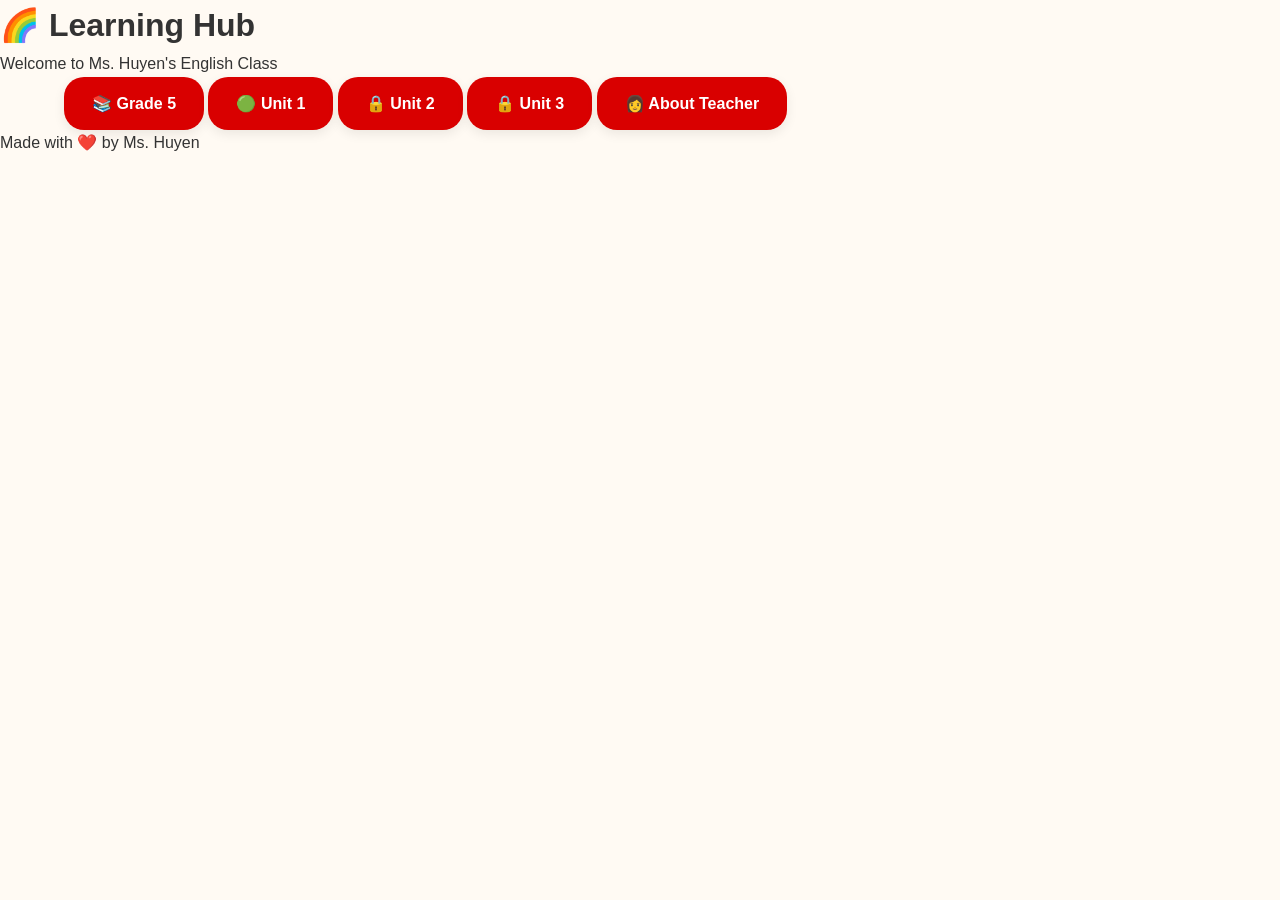
<file: index.html>
<!DOCTYPE html>
<html lang="en">
<head>
<meta charset="UTF-8">
<meta name="viewport" content="width=device-width, initial-scale=1.0">

<title>Learning Hub with Ms. Huyen</title>

<link rel="stylesheet" href="css/variables.css">
<link rel="stylesheet" href="css/components.css">
<link rel="stylesheet" href="css/homepage.css">
<link rel="stylesheet" href="css/animations.css">

</head>

<body>

<header>

<h1>🌈 Learning Hub</h1>

<p>Welcome to Ms. Huyen's English Class</p>

</header>

<div class="container">

<a class="button" href="#">📚 Grade 5</a>

<a class="button" href="grade5/FF5-Unit1-You-Can-Build-It.html">🟢 Unit 1</a>
<a class="button" href="#">🔒 Unit 2</a>

<a class="button" href="#">🔒 Unit 3</a>

<a class="button" href="#">👩 About Teacher</a>

</div>

<footer>

Made with ❤️ by Ms. Huyen

</footer>

</body>

</html>
</file>
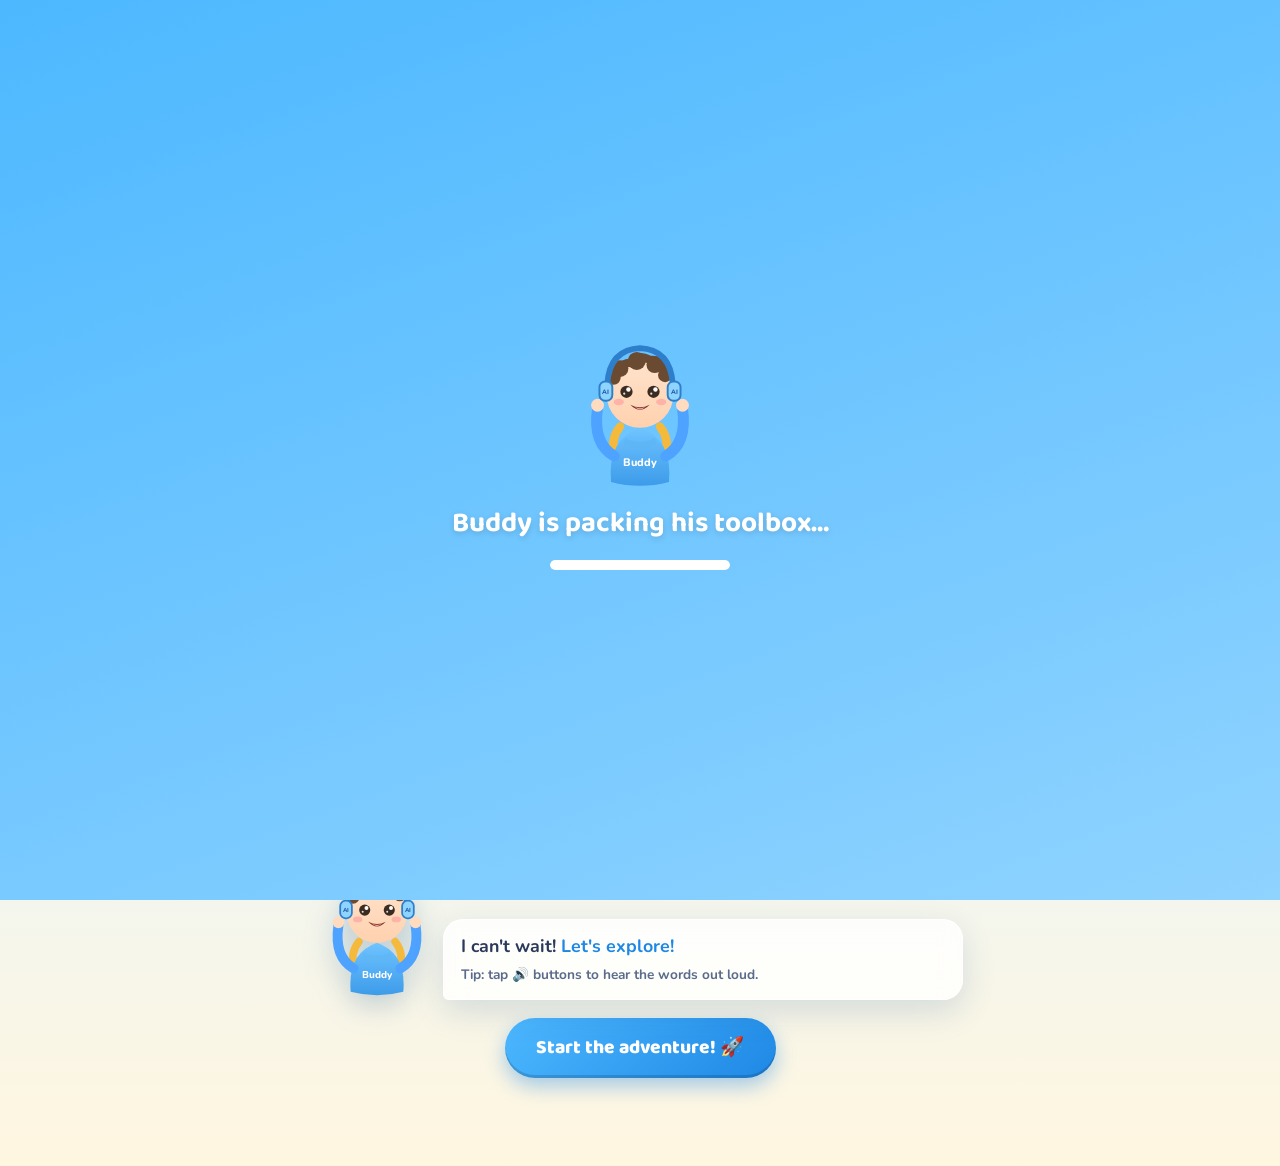
<file: grade5/FF5-Unit1-You-Can-Build-It.html>
<!DOCTYPE html>
<html lang="en">
<head>
<meta charset="UTF-8">
<meta name="viewport" content="width=device-width, initial-scale=1.0">
<title>Buddy's Adventure — Unit 1: You Can Build It!</title>
<!-- ============================================================
  FAMILY AND FRIENDS 5 — FLIPPED CLASSROOM LESSON
  Unit 1: You can build it!  (Builder Village)
  One self-contained file: HTML + CSS + JS.
  Teacher: Ms. Khanh Huyen  ·  AI Companion: Buddy
  ------------------------------------------------------------
  HOW TO EDIT:
  · Vocabulary  -> const WORDS
  · Story       -> const SCENES
  · Grammar     -> const GRAMMAR_STEPS
  · Practice    -> const PRACTICE
  · Challenge   -> renderChallenge()
  · Padlet link -> const PADLET_URL
============================================================= -->
<link rel="preconnect" href="https://fonts.googleapis.com">
<link href="https://fonts.googleapis.com/css2?family=Baloo+2:wght@500;600;700;800&family=Nunito:ital,wght@0,500;0,700;0,800;1,600&display=swap" rel="stylesheet">
<style>
/* ================= DESIGN TOKENS ================= */
:root{
  --blue:#4DB8FF; --blue-deep:#1E88E5; --blue-ink:#0F5FA8;
  --sky:#C9EBFF;  --sky-soft:#EAF7FF;
  --sun:#FFE082;  --tangerine:#FFB74D; --orange-deep:#F49B2C;
  --ink:#2B3A5C;  --ink-soft:#5B6B8C;
  --mint:#4CC98A; --mint-deep:#2FA968;
  --coral:#FF8080; --coral-deep:#E85D5D;
  --purple:#B39DFF;
  --card:rgba(255,255,255,.82);
  --glass:rgba(255,255,255,.55);
  --shadow:0 12px 32px rgba(31,90,148,.16);
  --r-lg:28px; --r-md:20px; --r-sm:14px;
  --display:'Baloo 2',cursive; --body:'Nunito',sans-serif;
}
*{margin:0;padding:0;box-sizing:border-box;-webkit-tap-highlight-color:transparent}
html{font-size:16px}
body{
  font-family:var(--body); color:var(--ink);
  background:linear-gradient(180deg,#BFE6FF 0%,#E4F5FF 45%,#FFF6E0 100%);
  min-height:100dvh; overflow-x:hidden;
}
button{font-family:inherit;border:none;cursor:pointer;background:none;color:inherit}
img,svg{display:block}

/* ================= FLOATING BACKGROUND ================= */
#bg{position:fixed;inset:0;z-index:0;pointer-events:none;overflow:hidden}
.cloud{position:absolute;background:#fff;border-radius:60px;opacity:.75;filter:blur(1px);animation:drift 40s linear infinite}
.cloud::before,.cloud::after{content:"";position:absolute;background:#fff;border-radius:50%}
.cloud::before{width:60%;height:160%;left:15%;top:-70%}
.cloud::after{width:45%;height:120%;right:12%;top:-45%}
@keyframes drift{from{transform:translateX(-20vw)}to{transform:translateX(120vw)}}
.floaty{position:absolute;font-size:2rem;opacity:.22;animation:bob 6s ease-in-out infinite}
@keyframes bob{0%,100%{transform:translateY(0) rotate(-6deg)}50%{transform:translateY(-18px) rotate(6deg)}}

/* ================= HEADER / HUD ================= */
#hud{
  position:sticky;top:0;z-index:50;display:flex;align-items:center;gap:.6rem;
  padding:.55rem .9rem;
  background:rgba(255,255,255,.65);backdrop-filter:blur(14px);-webkit-backdrop-filter:blur(14px);
  border-bottom:1px solid rgba(255,255,255,.8);
  box-shadow:0 4px 20px rgba(31,90,148,.08);
}
#hud .mini-buddy{width:42px;height:42px;border-radius:50%;background:linear-gradient(145deg,#8FD3FF,#4DB8FF);display:grid;place-items:center;overflow:hidden;flex:0 0 auto;box-shadow:inset 0 -4px 8px rgba(0,0,0,.08)}
#hud .mini-buddy svg{width:38px;height:38px;margin-top:8px}
#hud .titles{flex:1;min-width:0}
#hud .titles h1{font-family:var(--display);font-size:1rem;line-height:1.1;color:var(--blue-ink);white-space:nowrap;overflow:hidden;text-overflow:ellipsis}
#hud .titles small{font-size:.7rem;font-weight:700;color:var(--ink-soft)}
.xp-chip{
  display:flex;align-items:center;gap:.3rem;font-family:var(--display);font-weight:800;
  background:linear-gradient(135deg,var(--sun),var(--tangerine));color:#7A4A00;
  padding:.35rem .7rem;border-radius:999px;box-shadow:0 4px 12px rgba(244,155,44,.35);
  font-size:.9rem;position:relative;
}
.xp-chip.bump{animation:bump .5s cubic-bezier(.34,1.56,.64,1)}
@keyframes bump{0%{transform:scale(1)}40%{transform:scale(1.25) rotate(-4deg)}100%{transform:scale(1)}}
#soundBtn{width:40px;height:40px;border-radius:50%;background:rgba(255,255,255,.9);box-shadow:var(--shadow);font-size:1.1rem;transition:transform .2s}
#soundBtn:active{transform:scale(.9)}
#progressWrap{position:relative;height:10px;background:rgba(255,255,255,.7);border-radius:999px;margin:.5rem .9rem 0;overflow:hidden;box-shadow:inset 0 2px 4px rgba(31,90,148,.12)}
#progressBar{height:100%;width:0%;border-radius:999px;background:linear-gradient(90deg,var(--mint),var(--blue));transition:width .8s cubic-bezier(.4,0,.2,1)}
#progressLabel{text-align:center;font-size:.68rem;font-weight:800;color:var(--ink-soft);margin:.2rem 0 0}

/* ================= STAGE / SCREENS ================= */
#stage{position:relative;z-index:1;max-width:680px;margin:0 auto;padding:1rem 1rem 5rem}
.screen{animation:screenIn .55s cubic-bezier(.22,1,.36,1)}
@keyframes screenIn{from{opacity:0;transform:translateY(26px) scale(.98)}to{opacity:1;transform:none}}

/* Buddy speech block */
.buddy-row{display:flex;align-items:flex-end;gap:.4rem;margin:.4rem 0 1rem}
.buddy-fig{width:118px;flex:0 0 auto;filter:drop-shadow(0 10px 14px rgba(31,90,148,.25));animation:buddyIn .7s cubic-bezier(.34,1.56,.64,1)}
@keyframes buddyIn{from{opacity:0;transform:translateY(30px) scale(.7)}to{opacity:1;transform:none}}
.bubble{
  position:relative;flex:1;background:var(--card);backdrop-filter:blur(10px);
  border:1.5px solid rgba(255,255,255,.9);border-radius:var(--r-md);border-bottom-left-radius:6px;
  padding:.8rem 1rem;box-shadow:var(--shadow);
  font-weight:700;font-size:1.02rem;line-height:1.45;
}
.bubble b{color:var(--blue-deep)}
.bubble .tiny{display:block;font-size:.78rem;font-weight:700;color:var(--ink-soft);margin-top:.3rem}

/* Cards */
.card{
  background:var(--card);backdrop-filter:blur(12px);-webkit-backdrop-filter:blur(12px);
  border:1.5px solid rgba(255,255,255,.9);border-radius:var(--r-lg);
  box-shadow:var(--shadow);padding:1.2rem;margin-bottom:1rem;
}
h2.mission-title{font-family:var(--display);font-size:1.5rem;color:var(--blue-ink);display:flex;align-items:center;gap:.5rem;margin-bottom:.3rem}
.eyebrow{display:inline-block;font-family:var(--display);font-weight:800;font-size:.72rem;letter-spacing:.12em;text-transform:uppercase;color:#fff;background:linear-gradient(135deg,var(--blue),var(--blue-deep));padding:.28rem .8rem;border-radius:999px;margin-bottom:.5rem;box-shadow:0 4px 10px rgba(30,136,229,.3)}
.eyebrow.orange{background:linear-gradient(135deg,var(--tangerine),var(--orange-deep));box-shadow:0 4px 10px rgba(244,155,44,.3)}
.eyebrow.mint{background:linear-gradient(135deg,var(--mint),var(--mint-deep));box-shadow:0 4px 10px rgba(47,169,104,.3)}
.eyebrow.purple{background:linear-gradient(135deg,var(--purple),#8F6FFF)}

/* Big buttons */
.btn{
  display:inline-flex;align-items:center;justify-content:center;gap:.5rem;
  font-family:var(--display);font-weight:800;font-size:1.1rem;color:#fff;
  background:linear-gradient(135deg,var(--blue),var(--blue-deep));
  padding:.85rem 1.8rem;border-radius:999px;
  box-shadow:0 8px 20px rgba(30,136,229,.4),inset 0 -3px 0 rgba(0,0,0,.15);
  transition:transform .18s cubic-bezier(.34,1.56,.64,1),box-shadow .18s;
  min-height:52px;
}
.btn:hover{transform:translateY(-3px) scale(1.03)}
.btn:active{transform:scale(.95)}
.btn.mint{background:linear-gradient(135deg,var(--mint),var(--mint-deep));box-shadow:0 8px 20px rgba(47,169,104,.4),inset 0 -3px 0 rgba(0,0,0,.15)}
.btn.sun{background:linear-gradient(135deg,var(--sun),var(--tangerine));color:#7A4A00;box-shadow:0 8px 20px rgba(244,155,44,.4),inset 0 -3px 0 rgba(0,0,0,.1)}
.btn.ghost{background:rgba(255,255,255,.85);color:var(--blue-deep);box-shadow:var(--shadow)}
.btn:disabled{opacity:.45;pointer-events:none}
.btn-row{display:flex;gap:.7rem;flex-wrap:wrap;justify-content:center;margin-top:1rem}

/* Option buttons (quiz) */
.opt{
  display:flex;align-items:center;gap:.7rem;width:100%;text-align:left;
  background:rgba(255,255,255,.9);border:2.5px solid rgba(77,184,255,.35);
  border-radius:var(--r-md);padding:.85rem 1rem;margin:.45rem 0;
  font-weight:800;font-size:1.02rem;min-height:56px;
  transition:transform .15s,border-color .15s,background .2s;
}
.opt:hover{transform:translateX(4px);border-color:var(--blue)}
.opt .dot{width:30px;height:30px;flex:0 0 auto;border-radius:50%;background:var(--sky);display:grid;place-items:center;font-family:var(--display);color:var(--blue-ink);font-size:.85rem}
.opt.correct{background:#E4FBEE;border-color:var(--mint);animation:pop .4s}
.opt.correct .dot{background:var(--mint);color:#fff}
.opt.wrong{background:#FFECEC;border-color:var(--coral);animation:shake .4s}
.opt.wrong .dot{background:var(--coral);color:#fff}
.opt.dim{opacity:.5;pointer-events:none}
@keyframes pop{0%{transform:scale(1)}45%{transform:scale(1.05)}100%{transform:scale(1)}}
@keyframes shake{0%,100%{transform:translateX(0)}25%{transform:translateX(-7px)}75%{transform:translateX(7px)}}
.feedback{font-weight:800;border-radius:var(--r-sm);padding:.7rem 1rem;margin-top:.6rem;animation:pop .4s;display:flex;gap:.5rem;align-items:flex-start;line-height:1.35}
.feedback.good{background:#E4FBEE;color:var(--mint-deep)}
.feedback.retry{background:#FFF4E0;color:#B06A00}

/* Vocabulary cards */
.word-card{position:relative;overflow:hidden;text-align:center}
.word-art{width:130px;height:130px;margin:0 auto .4rem;border-radius:32px;background:linear-gradient(145deg,#fff, #E3F3FF);display:grid;place-items:center;box-shadow:inset 0 -6px 14px rgba(77,184,255,.18),0 8px 18px rgba(31,90,148,.12);animation:bob 4.5s ease-in-out infinite}
.word-art svg{width:92px;height:92px}
.word-title{font-family:var(--display);font-size:2rem;color:var(--blue-ink);line-height:1.1}
.word-phon{color:var(--ink-soft);font-weight:700;font-style:italic;margin-bottom:.4rem}
.speak-btn{
  display:inline-flex;align-items:center;gap:.4rem;font-family:var(--display);font-weight:800;
  background:linear-gradient(135deg,var(--sky),var(--blue));color:#fff;
  padding:.5rem 1.2rem;border-radius:999px;font-size:1rem;
  box-shadow:0 6px 14px rgba(77,184,255,.45);transition:transform .15s;min-height:44px;
}
.speak-btn:active{transform:scale(.92)}
.word-def{font-size:1.05rem;font-weight:700;margin:.7rem 0 .2rem}
.word-ex{background:rgba(255,224,130,.35);border-radius:var(--r-sm);padding:.6rem .9rem;font-weight:700;font-style:italic;margin-top:.5rem;border:1.5px dashed var(--tangerine)}
.word-count{font-family:var(--display);font-weight:800;color:var(--ink-soft);font-size:.8rem;letter-spacing:.1em}

/* Matching game */
.match-grid{display:grid;grid-template-columns:1fr 1fr;gap:.6rem;margin-top:.6rem}
.match-tile{
  border-radius:var(--r-md);background:rgba(255,255,255,.92);border:2.5px solid rgba(77,184,255,.35);
  padding:.7rem;min-height:76px;display:grid;place-items:center;font-family:var(--display);
  font-weight:800;font-size:1.05rem;color:var(--blue-ink);transition:all .2s;text-align:center;
}
.match-tile svg{width:52px;height:52px}
.match-tile.sel{border-color:var(--tangerine);background:#FFF6DF;transform:scale(1.04)}
.match-tile.done{border-color:var(--mint);background:#E4FBEE;opacity:.6;pointer-events:none;transform:scale(.97)}
.match-tile.no{animation:shake .35s;border-color:var(--coral)}

/* Word order builder */
.chip-pool,.chip-answer{display:flex;flex-wrap:wrap;gap:.5rem;margin:.6rem 0;min-height:54px}
.chip-answer{background:rgba(255,255,255,.7);border:2px dashed rgba(77,184,255,.5);border-radius:var(--r-md);padding:.5rem}
.word-chip{font-family:var(--display);font-weight:800;font-size:1.05rem;background:#fff;color:var(--blue-ink);border:2.5px solid var(--blue);border-radius:999px;padding:.5rem 1rem;box-shadow:0 4px 10px rgba(31,90,148,.15);transition:transform .15s;min-height:46px}
.word-chip:active{transform:scale(.92)}

/* Story */
.scene-art{font-size:3.2rem;text-align:center;padding:.6rem;background:linear-gradient(145deg,#FFF,#EAF7FF);border-radius:var(--r-md);margin-bottom:.7rem;letter-spacing:.2rem;box-shadow:inset 0 -6px 14px rgba(77,184,255,.15)}
.dialogue{margin:.4rem 0}
.line{display:flex;gap:.6rem;margin:.5rem 0;animation:screenIn .5s both}
.line .who{flex:0 0 auto;width:44px;height:44px;border-radius:50%;display:grid;place-items:center;font-size:1.4rem;background:#fff;box-shadow:var(--shadow)}
.line .say{background:rgba(255,255,255,.92);border-radius:var(--r-md);border-top-left-radius:6px;padding:.55rem .85rem;font-weight:700;box-shadow:0 4px 12px rgba(31,90,148,.1)}
.line .say b{font-family:var(--display);color:var(--blue-deep);display:block;font-size:.75rem;letter-spacing:.06em;text-transform:uppercase}
.line .say .hl{background:linear-gradient(transparent 55%,var(--sun) 55%);border-radius:4px;padding:0 2px;font-weight:800}

/* Grammar clues */
.clue{background:#FFF;border-left:6px solid var(--purple);border-radius:var(--r-sm);padding:.7rem .9rem;margin:.5rem 0;font-weight:800;font-size:1.05rem;box-shadow:0 4px 12px rgba(31,90,148,.1)}
.clue .glow{background:linear-gradient(transparent 55%,#E4D9FF 55%);padding:0 2px;border-radius:4px}
.rule-box{background:linear-gradient(145deg,#F3EEFF,#E9F5FF);border:2px solid var(--purple);border-radius:var(--r-md);padding:1rem;margin-top:.8rem;font-weight:800;text-align:center}
.rule-box .formula{font-family:var(--display);font-size:1.3rem;color:#6C4BD8;margin:.4rem 0}
.verb-table{display:grid;grid-template-columns:repeat(2,1fr);gap:.5rem;margin-top:.7rem}
.verb-pair{background:#fff;border-radius:var(--r-sm);padding:.5rem;text-align:center;font-weight:800;box-shadow:0 3px 8px rgba(31,90,148,.1)}
.verb-pair span{color:#6C4BD8}

/* Roadmap */
.map-list{position:relative;margin:.5rem 0 0;padding-left:8px}
.map-node{display:flex;align-items:center;gap:.9rem;position:relative;padding:.55rem 0}
.map-node::before{content:"";position:absolute;left:25px;top:52px;height:calc(100% - 40px);border-left:4px dotted rgba(77,184,255,.6)}
.map-node:last-child::before{display:none}
.map-badge{width:52px;height:52px;flex:0 0 auto;border-radius:50%;display:grid;place-items:center;font-size:1.4rem;background:#fff;box-shadow:var(--shadow);border:3px solid var(--sky);z-index:1;transition:all .3s}
.map-node.done .map-badge{background:linear-gradient(135deg,var(--mint),var(--mint-deep));border-color:#fff;color:#fff}
.map-node.now .map-badge{border-color:var(--tangerine);animation:pulse 1.6s infinite}
@keyframes pulse{0%,100%{box-shadow:0 0 0 0 rgba(255,183,77,.55)}60%{box-shadow:0 0 0 14px rgba(255,183,77,0)}}
.map-info b{font-family:var(--display);font-size:1.05rem;color:var(--blue-ink)}
.map-info small{display:block;font-weight:700;color:var(--ink-soft)}
.map-node.now .map-info b{color:var(--orange-deep)}

/* Checklist */
.check-item{display:flex;align-items:center;gap:.8rem;background:rgba(255,255,255,.9);border-radius:var(--r-md);padding:.85rem 1rem;margin:.5rem 0;font-weight:800;font-size:1.05rem;cursor:pointer;border:2.5px solid transparent;transition:all .25s;min-height:56px}
.check-item .box{width:32px;height:32px;flex:0 0 auto;border-radius:10px;border:3px solid var(--blue);display:grid;place-items:center;color:#fff;font-size:1rem;transition:all .25s}
.check-item.on{border-color:var(--mint);background:#EDFBF3}
.check-item.on .box{background:var(--mint);border-color:var(--mint)}

/* Badges & stickers */
.badge-grid{display:grid;grid-template-columns:repeat(auto-fill,minmax(120px,1fr));gap:.7rem;margin-top:.7rem}
.badge{background:rgba(255,255,255,.92);border-radius:var(--r-md);padding:.8rem .5rem;text-align:center;box-shadow:var(--shadow);animation:pop .5s both}
.badge .ico{font-size:2.2rem}
.badge b{font-family:var(--display);display:block;font-size:.85rem;color:var(--blue-ink);margin-top:.2rem}
.badge small{font-size:.68rem;font-weight:700;color:var(--ink-soft);line-height:1.2;display:block}
.badge.locked{filter:grayscale(1);opacity:.5}
.stars-big{font-size:3rem;text-align:center;letter-spacing:.4rem;margin:.4rem 0}
.stars-big span{display:inline-block;animation:starIn .6s cubic-bezier(.34,1.56,.64,1) both}
.stars-big span:nth-child(2){animation-delay:.25s}.stars-big span:nth-child(3){animation-delay:.5s}
@keyframes starIn{from{transform:scale(0) rotate(-120deg);opacity:0}to{transform:scale(1) rotate(0);opacity:1}}

/* Adventure world map */
.world{display:grid;grid-template-columns:repeat(4,1fr);gap:.55rem;margin-top:.7rem}
.stop{background:rgba(255,255,255,.9);border-radius:var(--r-md);padding:.6rem .3rem;text-align:center;font-weight:800;font-size:.72rem;color:var(--ink-soft);box-shadow:0 4px 12px rgba(31,90,148,.1)}
.stop .em{font-size:1.6rem;display:block}
.stop.now{outline:3px solid var(--tangerine);color:var(--orange-deep);animation:pulse 1.8s infinite}
.stop.lock{opacity:.45}

/* XP float */
.xp-float{position:fixed;z-index:200;font-family:var(--display);font-weight:800;color:var(--orange-deep);font-size:1.3rem;pointer-events:none;animation:xpUp 1.1s ease-out forwards;text-shadow:0 2px 0 #fff}
@keyframes xpUp{from{opacity:1;transform:translateY(0) scale(.8)}to{opacity:0;transform:translateY(-70px) scale(1.3)}}

/* Confetti canvas */
#confetti{position:fixed;inset:0;z-index:150;pointer-events:none}

/* Welcome hero */
.hero{text-align:center;padding:1.2rem 0 .4rem}
.hero .big-buddy{width:min(230px,58vw);margin:0 auto;filter:drop-shadow(0 16px 22px rgba(31,90,148,.3));animation:buddyIn .9s cubic-bezier(.34,1.56,.64,1)}
.hero h1{font-family:var(--display);font-size:clamp(1.7rem,6vw,2.5rem);color:var(--blue-ink);line-height:1.1;margin:.5rem 0 .2rem}
.hero h1 .accent{color:var(--orange-deep)}
.hero .sub{font-weight:800;color:var(--ink-soft)}
.goal-list{list-style:none;text-align:left;margin-top:.5rem}
.goal-list li{display:flex;gap:.6rem;align-items:flex-start;font-weight:700;margin:.45rem 0}.goal-list li .txt{flex:1}
.goal-list .gi{flex:0 0 auto}
.meta-row{display:flex;justify-content:center;gap:.6rem;flex-wrap:wrap;margin:.7rem 0}
.meta-pill{background:rgba(255,255,255,.85);border-radius:999px;padding:.4rem .9rem;font-weight:800;font-size:.85rem;box-shadow:var(--shadow)}

/* Loading screen */
#loader{position:fixed;inset:0;z-index:999;background:linear-gradient(160deg,#4DB8FF,#8FD3FF);display:grid;place-items:center;transition:opacity .6s,visibility .6s}
#loader.gone{opacity:0;visibility:hidden}
#loader .box{text-align:center;color:#fff}
#loader .spinner{width:130px;margin:0 auto;animation:bob 2s ease-in-out infinite}
#loader h2{font-family:var(--display);font-size:1.6rem;margin-top:.6rem;text-shadow:0 2px 6px rgba(0,0,0,.15)}
#loader .bar{width:180px;height:10px;background:rgba(255,255,255,.35);border-radius:999px;margin:.8rem auto 0;overflow:hidden}
#loader .bar i{display:block;height:100%;width:0;background:#fff;border-radius:999px;animation:load 1.6s ease forwards}
@keyframes load{to{width:100%}}

/* Reduced motion & focus */
:focus-visible{outline:3px solid var(--orange-deep);outline-offset:2px;border-radius:8px}
@media (prefers-reduced-motion:reduce){*,*::before,*::after{animation-duration:.01ms!important;transition-duration:.01ms!important}}
@media (min-width:700px){html{font-size:17.5px}.match-grid{grid-template-columns:repeat(4,1fr)}}
@media (prefers-color-scheme:dark){
  body{background:linear-gradient(180deg,#0E2A46 0%,#123B5E 55%,#3A2E14 100%)}
  :root{--card:rgba(20,45,75,.82);--glass:rgba(20,45,75,.55);--ink:#EAF4FF;--ink-soft:#A9C4E4}
  #hud{background:rgba(14,40,66,.7)}
  .opt,.match-tile,.line .say,.check-item,.stop,.verb-pair,.clue,.word-chip,.badge{background:rgba(28,58,92,.92);color:var(--ink)}
  h2.mission-title,.map-info b,.word-title,.match-tile,.badge b{color:#8FD3FF}
  .clue{color:var(--ink)}
  .word-art,.scene-art{background:linear-gradient(145deg,#1C3A5C,#153048)}
  .chip-answer{background:rgba(28,58,92,.5)}
  .rule-box{background:linear-gradient(145deg,#2A2450,#153048);color:var(--ink)}
  .opt.correct,.check-item.on{background:#12402B}
  .opt.wrong{background:#4A1F1F}
  .feedback.good{background:#12402B;color:#8FEDB8}
  .feedback.retry{background:#4A3A12;color:#FFD98A}
  .word-ex{background:rgba(255,224,130,.14)}
  .btn.ghost{background:rgba(28,58,92,.92);color:#8FD3FF}
  .meta-pill{background:rgba(28,58,92,.92);color:#EAF4FF}
  .hero h1,#hud .titles h1{color:#8FD3FF}
}
</style>
</head>
<body>

<!-- Loading screen -->
<div id="loader" aria-hidden="true">
  <div class="box">
    <div class="spinner" id="loaderBuddy"></div>
    <h2>Buddy is packing his toolbox…</h2>
    <div class="bar"><i></i></div>
  </div>
</div>

<div id="bg" aria-hidden="true"></div>
<canvas id="confetti" aria-hidden="true"></canvas>

<header id="hud">
  <div class="mini-buddy" id="hudBuddy" aria-hidden="true"></div>
  <div class="titles">
    <h1>Unit 1 · You Can Build It!</h1>
    <small>Builder Village · Family and Friends 5</small>
  </div>
  <div class="xp-chip" id="xpChip" aria-live="polite">⚡ <span id="xpVal">0</span> XP</div>
  <button id="soundBtn" aria-label="Turn sound on or off" title="Sound on/off">🔊</button>
</header>
<div id="progressWrap" aria-hidden="true"><div id="progressBar"></div></div>
<p id="progressLabel">Mission 0 of 6</p>

<main id="stage" aria-live="polite"></main>

<script>
/* ============================================================
   BUDDY — consistent SVG companion (per Buddy Character Sheet)
   Blue hoodie · AI headphones · yellow backpack · brown fluffy
   hair · big sparkling eyes · rosy cheeks · round & chubby
============================================================ */
function buddySVG(expr){
  expr = expr || 'happy';
  // eyes
  let eyes, mouth, extras='', armL, armR, brows='';
  const eyeOpen = (x)=>`<circle cx="${x}" cy="96" r="9.5" fill="#3B2B20"/><circle cx="${x+3}" cy="92.5" r="3.4" fill="#fff"/><circle cx="${x-3.5}" cy="99" r="1.7" fill="#fff" opacity=".85"/>`;
  const eyeHappyClosed = (x)=>`<path d="M${x-9} 97 Q ${x} 88 ${x+9} 97" stroke="#3B2B20" stroke-width="5" fill="none" stroke-linecap="round"/>`;
  switch(expr){
    case 'excited':
      eyes = eyeOpen(80)+eyeOpen(122);
      mouth = `<path d="M86 116 Q101 132 116 116 Q101 124 86 116 Z" fill="#7A3C2E"/><path d="M92 118 Q101 125 110 118 Q101 129 92 118Z" fill="#FF9E9E"/>`;
      armL = arm(-40,'up'); armR = arm(40,'up'); break;
    case 'thinking':
      eyes = eyeOpen(80)+eyeOpen(122);
      brows = `<path d="M70 82 Q80 76 90 81" stroke="#5A4030" stroke-width="4.5" fill="none" stroke-linecap="round"/><path d="M112 79 Q122 73 132 80" stroke="#5A4030" stroke-width="4.5" fill="none" stroke-linecap="round"/>`;
      mouth = `<circle cx="101" cy="119" r="6" fill="#7A3C2E"/>`;
      extras = `<text x="150" y="52" font-size="26" font-family="Baloo 2, cursive" fill="#F49B2C" font-weight="800">?</text>`;
      armL = arm(-40,'down'); armR = arm(40,'chin'); break;
    case 'cheering':
      eyes = eyeHappyClosed(80)+eyeHappyClosed(122);
      mouth = `<path d="M84 113 Q101 134 118 113 Q101 122 84 113Z" fill="#7A3C2E"/>`;
      extras = `<text x="30" y="46" font-size="22">✨</text><text x="152" y="40" font-size="22">✨</text>`;
      armL = arm(-40,'up'); armR = arm(40,'up'); break;
    case 'trophy':
      eyes = eyeHappyClosed(80)+eyeHappyClosed(122);
      mouth = `<path d="M84 113 Q101 134 118 113 Q101 122 84 113Z" fill="#7A3C2E"/>`;
      extras = `<g transform="translate(140,120)"><rect x="8" y="30" width="22" height="7" rx="3" fill="#B8791E"/><rect x="13" y="22" width="12" height="9" rx="2" fill="#E0A33A"/><path d="M6 0 h26 v10 a13 13 0 0 1 -26 0 Z" fill="#FFD34D"/><path d="M6 2 q-9 2 -3 11 q2 3 5 3" stroke="#FFD34D" stroke-width="4" fill="none"/><path d="M32 2 q9 2 3 11 q-2 3 -5 3" stroke="#FFD34D" stroke-width="4" fill="none"/><text x="12" y="12" font-size="10">⭐</text></g>`;
      armL = arm(-40,'up'); armR = arm(40,'trophy'); break;
    case 'reading':
      eyes = `<circle cx="80" cy="99" r="8" fill="#3B2B20"/><circle cx="83" cy="96" r="2.8" fill="#fff"/><circle cx="122" cy="99" r="8" fill="#3B2B20"/><circle cx="125" cy="96" r="2.8" fill="#fff"/>`;
      mouth = `<path d="M92 116 Q101 123 110 116" stroke="#7A3C2E" stroke-width="4.5" fill="none" stroke-linecap="round"/>`;
      extras = `<g transform="translate(63,150)"><path d="M0 12 Q19 0 38 12 L38 40 Q19 30 0 40 Z" fill="#4DA3FF"/><path d="M76 12 Q57 0 38 12 L38 40 Q57 30 76 40 Z" fill="#77C0FF"/><line x1="38" y1="12" x2="38" y2="38" stroke="#2B72B8" stroke-width="2"/><path d="M8 16 h20 M8 22 h20 M48 16 h20 M48 22 h20" stroke="#fff" stroke-width="2.5" stroke-linecap="round"/></g>`;
      armL = ''; armR = ''; break;
    default: /* happy / explaining */
      eyes = eyeOpen(80)+eyeOpen(122);
      mouth = `<path d="M88 114 Q101 127 114 114" stroke="#7A3C2E" stroke-width="5" fill="none" stroke-linecap="round"/>`;
      armL = arm(-40,'down'); armR = arm(40,'wave');
  }
  function arm(side, pose){
    const s = side<0 ? -1 : 1;
    if(pose==='up')   return `<path d="M${101+s*40} 196 Q ${101+s*74} 176 ${101+s*66} 122" stroke="#4DA3FF" stroke-width="17" fill="none" stroke-linecap="round"/><circle cx="${101+s*66}" cy="117" r="10" fill="#FFDBC0"/>`;
    if(pose==='wave') return `<path d="M${101+s*40} 198 Q ${101+s*78} 184 ${101+s*72} 136" stroke="#4DA3FF" stroke-width="17" fill="none" stroke-linecap="round"/><circle cx="${101+s*72}" cy="130" r="10" fill="#FFDBC0"/>`;
    if(pose==='chin') return `<path d="M${101+s*40} 198 Q ${101+s*64} 178 ${101+s*22} 146" stroke="#4DA3FF" stroke-width="17" fill="none" stroke-linecap="round"/><circle cx="${101+s*20}" cy="144" r="9.5" fill="#FFDBC0"/>`;
    if(pose==='trophy')return `<path d="M${101+s*40} 198 Q ${101+s*66} 184 ${101+s*54} 152" stroke="#4DA3FF" stroke-width="17" fill="none" stroke-linecap="round"/>`;
    return `<path d="M${101+s*40} 198 Q ${101+s*56} 210 ${101+s*52} 228" stroke="#4DA3FF" stroke-width="17" fill="none" stroke-linecap="round"/><circle cx="${101+s*52}" cy="231" r="10" fill="#FFDBC0"/>`;
  }
  return `<svg viewBox="0 0 202 250" xmlns="http://www.w3.org/2000/svg" role="img" aria-label="Buddy, your learning friend">
  <defs>
    <linearGradient id="hood" x1="0" y1="0" x2="0" y2="1"><stop offset="0" stop-color="#6FC4FF"/><stop offset="1" stop-color="#3D9BE9"/></linearGradient>
    <linearGradient id="skin" x1="0" y1="0" x2="0" y2="1"><stop offset="0" stop-color="#FFE3CC"/><stop offset="1" stop-color="#FFD1AE"/></linearGradient>
  </defs>
  <!-- backpack straps -->
  <path d="M70 150 q-16 20 -8 46" stroke="#F5B93C" stroke-width="13" fill="none" stroke-linecap="round"/>
  <path d="M132 150 q16 20 8 46" stroke="#F5B93C" stroke-width="13" fill="none" stroke-linecap="round"/>
  <!-- body / hoodie -->
  <path d="M56 236 q-6 -66 45 -84 q51 18 45 84 q-45 12 -90 0 Z" fill="url(#hood)"/>
  <path d="M78 168 q23 12 46 0 l3 10 q-26 12 -52 0 Z" fill="#5FB6F5" opacity=".7"/>
  <text x="101" y="212" text-anchor="middle" font-family="Baloo 2, cursive" font-weight="800" font-size="17" fill="#fff">Buddy</text>
  ${armL||''} ${armR||''}
  <!-- head -->
  <circle cx="101" cy="100" r="52" fill="url(#skin)"/>
  <!-- hair fluff -->
  <path d="M52 92 Q48 48 88 44 Q98 30 118 40 Q152 38 152 84 Q140 60 118 62 Q120 50 104 50 Q96 58 80 58 Q60 62 52 92 Z" fill="#6B4A32"/>
  <circle cx="70" cy="60" r="13" fill="#6B4A32"/><circle cx="96" cy="48" r="14" fill="#6B4A32"/><circle cx="124" cy="54" r="13" fill="#6B4A32"/><circle cx="140" cy="70" r="11" fill="#6B4A32"/><circle cx="60" cy="74" r="11" fill="#6B4A32"/>
  <!-- headphones -->
  <path d="M50 84 Q54 30 101 28 Q148 30 152 84" stroke="#2E7FCB" stroke-width="9" fill="none" stroke-linecap="round"/>
  <rect x="38" y="80" width="20" height="30" rx="9" fill="#8FD3FF" stroke="#2E7FCB" stroke-width="3"/>
  <rect x="144" y="80" width="20" height="30" rx="9" fill="#8FD3FF" stroke="#2E7FCB" stroke-width="3"/>
  <text x="48" y="100" text-anchor="middle" font-size="10" font-family="Baloo 2, cursive" font-weight="800" fill="#1E5FA8">AI</text>
  <text x="154" y="100" text-anchor="middle" font-size="10" font-family="Baloo 2, cursive" font-weight="800" fill="#1E5FA8">AI</text>
  ${brows}
  ${eyes}
  <!-- cheeks -->
  <ellipse cx="68" cy="112" rx="8" ry="5" fill="#FF9E9E" opacity=".65"/>
  <ellipse cx="134" cy="112" rx="8" ry="5" fill="#FF9E9E" opacity=".65"/>
  ${mouth}
  ${extras}
</svg>`;
}

/* ============================================================
   TOOL ICONS — soft mini SVG art for vocabulary (dual coding)
============================================================ */
const ART = {
  hammer:`<svg viewBox="0 0 90 90"><g transform="rotate(-30 45 45)"><rect x="41" y="26" width="9" height="52" rx="4" fill="#C68A4B"/><rect x="24" y="12" width="42" height="18" rx="7" fill="#8FA3B8"/><rect x="24" y="12" width="42" height="8" rx="6" fill="#B8C9DB"/></g></svg>`,
  nail:`<svg viewBox="0 0 90 90"><rect x="30" y="16" width="30" height="9" rx="4" fill="#B8C9DB"/><path d="M41 25 h8 l-2.5 44 L45 76 l-1.5 -7 Z" fill="#8FA3B8"/></svg>`,
  saw:`<svg viewBox="0 0 90 90"><g transform="rotate(-6 45 45)"><rect x="8" y="32" width="22" height="16" rx="8" fill="#3D9BE9"/><path d="M26 28 H82 V42 L76 50 70 42 64 50 58 42 52 50 46 42 40 50 34 42 26 42 Z" fill="#C4D6E8"/><path d="M26 28 H82 v6 H26 Z" fill="#E2ECF6"/><circle cx="74" cy="35" r="2.6" fill="#8FA3B8"/></g></svg>`,
  rope:`<svg viewBox="0 0 90 90"><circle cx="45" cy="45" r="26" fill="none" stroke="#D9A05B" stroke-width="11"/><circle cx="45" cy="45" r="26" fill="none" stroke="#B87F3C" stroke-width="11" stroke-dasharray="7 9"/><path d="M66 60 q14 6 8 18" stroke="#D9A05B" stroke-width="10" fill="none" stroke-linecap="round"/></svg>`,
  'tape measure':`<svg viewBox="0 0 90 90"><rect x="18" y="24" width="44" height="40" rx="12" fill="#FFD34D"/><circle cx="40" cy="44" r="10" fill="#fff"/><rect x="58" y="52" width="26" height="10" rx="3" fill="#E2ECF6"/><path d="M62 52 v5 M68 52 v8 M74 52 v5 M80 52 v8" stroke="#5B6B8C" stroke-width="2"/></svg>`,
  toolbox:`<svg viewBox="0 0 90 90"><rect x="14" y="36" width="62" height="34" rx="8" fill="#E85D5D"/><rect x="14" y="36" width="62" height="10" fill="#C94A4A"/><path d="M35 36 v-6 a10 10 0 0 1 20 0 v6" stroke="#C94A4A" stroke-width="7" fill="none"/><rect x="40" y="44" width="10" height="8" rx="2" fill="#FFD34D"/></svg>`,
  roller:`<svg viewBox="0 0 90 90"><rect x="16" y="16" width="46" height="20" rx="9" fill="#4DA3FF"/><rect x="16" y="16" width="46" height="8" rx="6" fill="#8FD3FF"/><path d="M62 26 h12 v14 h-14" stroke="#5B6B8C" stroke-width="6" fill="none"/><rect x="55" y="40" width="10" height="30" rx="4" fill="#C68A4B"/></svg>`,
  tray:`<svg viewBox="0 0 90 90"><path d="M14 34 h62 l-8 30 H22 Z" fill="#C4D6E8"/><path d="M22 40 h46 l-5 18 H27 Z" fill="#4DA3FF"/><ellipse cx="45" cy="49" rx="17" ry="7" fill="#6FC4FF"/></svg>`
};

/* ============================================================
   LESSON DATA
============================================================ */
const PADLET_URL = "#"; /* <-- Ms. Khanh Huyen: paste your Padlet link here */

const WORDS = [
  {w:'hammer', phon:'/ˈhæm.ər/', def:'A tool for hitting nails.', ex:'Pass me that hammer, please!'},
  {w:'nail', phon:'/neɪl/', def:'A small, sharp piece of metal.', ex:'Hit the nail with the hammer.'},
  {w:'saw', phon:'/sɔː/', def:'A tool for cutting wood.', ex:'Dad cut the wood with a saw.'},
  {w:'rope', phon:'/rəʊp/', def:'You use it to pull or tie things.', ex:'Pull the big box with a rope.'},
  {w:'tape measure', phon:'/ˈteɪp ˌmeʒ.ər/', def:'You use it to see how long something is.', ex:'I measure the wood with a tape measure.'},
  {w:'toolbox', phon:'/ˈtuːl.bɒks/', def:'A box for keeping tools.', ex:'Dad keeps his tools in a toolbox.'},
  {w:'roller', phon:'/ˈrəʊ.lər/', def:'A soft tool for painting walls.', ex:'Paint the wall with a roller.'},
  {w:'tray', phon:'/treɪ/', def:'A flat thing that holds paint.', ex:'Put some paint in the tray.'}
];

const SCENES = [
  { art:'🏠👩👧👦', place:'At home, in the morning',
    predict:{q:'Kate and Ed are going to their club today. What do you think they will do?',
      opts:['Build something big','Watch TV all day','Sleep at the club']},
    lines:[
      ['👩','Mum','Have fun at the Club today! What are you doing?'],
      ['👧','Kate','Libby and Ed <span class="hl">have written</span> a play. It\'s really good!'],
      ['👦','Ed','We\'re going to build the set today. Dad\'s <span class="hl">given</span> us his tools!']
    ],
    note:'A <b>set</b> = the big pictures and walls behind actors in a play.'},
  { art:'🎭🪵🎨', place:'At the DSD Club',
    predict:{q:'What will the children need to build the set?',
      opts:['Wood, paint and tools','Pizza and juice','A swimming pool']},
    lines:[
      ['👧🏽','Libby','Fin <span class="hl">has found</span> lots of wood and some old sheets. We\'ve brought paint, too!'],
      ['🧑','Fin','Let\'s start work! First, I need to measure the wood with this <span class="hl">tape measure</span>.']
    ],
    check:{q:'Quick check! What does Fin use first?', opts:['A tape measure','A roller','A rope'], a:0}},
  { art:'🔨🪵👧', place:'Building time!',
    predict:{q:'Fin wants to join two pieces of wood. What will he ask for?',
      opts:['A hammer and a nail','A pillow','An umbrella']},
    lines:[
      ['🧑','Fin','Now we need to join these together. Pass me that <span class="hl">hammer</span> and a <span class="hl">nail</span>, please, Kate!'],
      ['👧🏽','Libby','Ed, you can help me paint the sheets. You\'re great at art!']
    ]},
  { art:'🎨⛰️☀️', place:'Painting the sheets',
    predict:{q:'What will Libby and Ed paint on the big sheet?',
      opts:['Mountains and sky','A robot','Their teacher']},
    lines:[
      ['👧🏽','Libby','We need to paint mountains and sky on this sheet.'],
      ['👦','Ed','OK! You can paint the sky. I\'m going to paint the mountains.']
    ],
    check:{q:'Who paints the mountains?', opts:['Ed','Libby','Mum'], a:0}},
  { art:'⏰🛠️✨', place:'Later…',
    predict:{q:'The set is almost ready! How does Kate feel?',
      opts:['Happy and proud','Angry','Sleepy']},
    lines:[
      ['👧','Kate','This is great! I\'ve <span class="hl">never built</span> a set before!'],
      ['🧑','Fin','You\'ve <span class="hl">done</span> a great job!'],
      ['👧','Kate','Thanks! Let\'s go and see what Ed and Libby have done.']
    ]},
  { art:'😱🎨🚫', place:'The funny ending!',
    predict:{q:'Uh-oh… something funny happens to Ed and Libby. What is it?',
      opts:['They are stuck behind the wet paint!','They fly away','They find gold']},
    lines:[
      ['🧑','Fin','Oh, look! They\'re stuck in the middle!'],
      ['👧🏽','Libby','Oh no! We can\'t move until the paint dries!']
    ],
    check:{q:'Why can\'t Ed and Libby move?', opts:['The paint is still wet','They are tired','The door is locked'], a:0}}
];

const IRREG = [['make','made'],['build','built'],['ride','ridden'],['see','seen'],['write','written'],['do','done']];

const PRACTICE = [
  {type:'mc', q:'You use a ______ to cut wood.', opts:['saw','tray','rope'], a:0, xp:10},
  {type:'listen', word:'tape measure', q:'🎧 Listen! Which word do you hear?', opts:['tape measure','toolbox','roller'], a:0, xp:10},
  {type:'mc', q:'Put some paint in the ______, then use the roller.', opts:['tray','nail','hammer'], a:0, xp:10},
  {type:'match', q:'Detective match! Tap a verb, then tap its special form.',
    pairs:[['make','made'],['build','built'],['see','seen']], xp:15},
  {type:'mc', q:'Have you ______ cleaned a kitchen?', opts:['ever','never','yesterday'], a:0, xp:10},
  {type:'order', q:'Build the sentence! Tap the words in order.',
    words:['I','have','never','made','a','cake.'], xp:15},
  {type:'mc', q:'From the story: who is great at art?', opts:['Ed','Fin','Mum'], a:0, xp:10}
];

/* ============================================================
   STATE
============================================================ */
const S = {
  xp:0, sound:true, mission:0,
  vocabDone:false, storyDone:false, grammarDone:false,
  practiceScore:0, practiceFirstTry:0, practiceTotal:PRACTICE.length,
  badges:[], checks:[false,false,false,false]
};
const MISSIONS = [
  {em:'🔭', name:'Discover', sub:'What is today about?'},
  {em:'🧰', name:'Vocabulary Explorer', sub:'8 builder words'},
  {em:'📖', name:'Story Explorer', sub:'The DSD Club builds a set'},
  {em:'🕵️', name:'Grammar Detective', sub:'Find the secret pattern'},
  {em:'🎯', name:'Mini Practice', sub:'7 quick questions'},
  {em:'🏆', name:'Weekly Challenge', sub:'A real-life builder mission'}
];

/* ============================================================
   AUDIO — Web Speech (pronunciation) + WebAudio (game sounds)
============================================================ */
let AC=null;
function ac(){ if(!AC){ try{AC=new (window.AudioContext||window.webkitAudioContext)()}catch(e){} } return AC; }
function tone(freq,dur,type,when,vol){
  if(!S.sound) return; const c=ac(); if(!c) return;
  const o=c.createOscillator(), g=c.createGain();
  o.type=type||'sine'; o.frequency.value=freq;
  g.gain.setValueAtTime(vol||.18, c.currentTime+(when||0));
  g.gain.exponentialRampToValueAtTime(.001, c.currentTime+(when||0)+dur);
  o.connect(g).connect(c.destination);
  o.start(c.currentTime+(when||0)); o.stop(c.currentTime+(when||0)+dur+.05);
}
const sfx = {
  tap(){ tone(600,.08,'sine',0,.1) },
  good(){ tone(660,.12,'sine'); tone(880,.14,'sine',.1); tone(1100,.2,'sine',.2) },
  bad(){ tone(220,.2,'triangle'); },
  xp(){ tone(880,.08,'square',0,.06); tone(1320,.12,'square',.07,.06) },
  fanfare(){ [523,659,784,1046].forEach((f,i)=>tone(f,.25,'sine',i*.13,.16)) }
};
function speak(text){
  if(!S.sound || !('speechSynthesis' in window)) return;
  speechSynthesis.cancel();
  const u=new SpeechSynthesisUtterance(text);
  u.lang='en-GB'; u.rate=.85; u.pitch=1.05;
  const v = speechSynthesis.getVoices().find(v=>/en(-|_)GB/i.test(v.lang)) ||
            speechSynthesis.getVoices().find(v=>/^en/i.test(v.lang));
  if(v) u.voice=v;
  speechSynthesis.speak(u);
}
if('speechSynthesis' in window){ speechSynthesis.getVoices(); }

/* ============================================================
   XP / PROGRESS / CONFETTI
============================================================ */
function addXP(n, x, y){
  S.xp+=n;
  const el=document.getElementById('xpVal'); el.textContent=S.xp;
  const chip=document.getElementById('xpChip');
  chip.classList.remove('bump'); void chip.offsetWidth; chip.classList.add('bump');
  sfx.xp();
  const f=document.createElement('div'); f.className='xp-float'; f.textContent='+'+n+' XP';
  f.style.left=(x||window.innerWidth-110)+'px'; f.style.top=(y||70)+'px';
  document.body.appendChild(f); setTimeout(()=>f.remove(),1100);
}
function setProgress(step){
  S.mission=step;
  document.getElementById('progressBar').style.width=(step/6*100)+'%';
  document.getElementById('progressLabel').textContent =
    step>=6 ? '🎉 All missions complete!' : 'Mission '+step+' of 6';
}
function earnBadge(id, ico, name, desc){
  if(S.badges.find(b=>b.id===id)) return;
  S.badges.push({id,ico,name,desc});
  sfx.fanfare();
  const t=document.createElement('div');
  t.className='badge'; t.style.cssText='position:fixed;left:50%;top:90px;transform:translateX(-50%);z-index:300;width:200px;border:3px solid var(--sun)';
  t.innerHTML=`<div class="ico">${ico}</div><b>Badge unlocked!</b><small>${name}</small>`;
  document.body.appendChild(t); setTimeout(()=>t.remove(),2600);
}

/* Confetti */
const cv=document.getElementById('confetti'), cx=cv.getContext('2d');
let pieces=[], confettiOn=false;
function sizeCanvas(){ cv.width=innerWidth; cv.height=innerHeight; }
addEventListener('resize',sizeCanvas); sizeCanvas();
function confetti(burst){
  const colors=['#4DB8FF','#FFE082','#FFB74D','#4CC98A','#FF8080','#B39DFF','#fff'];
  for(let i=0;i<(burst||120);i++){
    pieces.push({x:Math.random()*cv.width, y:-20-Math.random()*cv.height*.4,
      w:6+Math.random()*7, h:8+Math.random()*8, r:Math.random()*Math.PI,
      vy:2+Math.random()*3.2, vx:-1.4+Math.random()*2.8, vr:-.12+Math.random()*.24,
      c:colors[Math.floor(Math.random()*colors.length)]});
  }
  if(!confettiOn){ confettiOn=true; requestAnimationFrame(tick); }
}
function tick(){
  cx.clearRect(0,0,cv.width,cv.height);
  pieces.forEach(p=>{ p.x+=p.vx; p.y+=p.vy; p.r+=p.vr; });
  pieces=pieces.filter(p=>p.y<cv.height+30);
  pieces.forEach(p=>{ cx.save(); cx.translate(p.x,p.y); cx.rotate(p.r); cx.fillStyle=p.c; cx.fillRect(-p.w/2,-p.h/2,p.w,p.h); cx.restore(); });
  if(pieces.length){ requestAnimationFrame(tick); } else { confettiOn=false; cx.clearRect(0,0,cv.width,cv.height); }
}

/* ============================================================
   RENDER HELPERS
============================================================ */
const stage=document.getElementById('stage');
function show(html){
  stage.innerHTML=`<div class="screen">${html}</div>`;
  stage.scrollIntoView({behavior:'smooth',block:'start'});
  window.scrollTo({top:0,behavior:'smooth'});
}
function buddyBlock(expr, text){
  return `<div class="buddy-row">
    <div class="buddy-fig">${buddySVG(expr)}</div>
    <div class="bubble">${text}</div>
  </div>`;
}
function esc(s){ return s.replace(/'/g,"\\'"); }

/* ============================================================
   SCREEN 0 — WELCOME
============================================================ */
function renderWelcome(){
  setProgress(0);
  show(`
  <div class="hero">
    <div class="big-buddy">${buddySVG('happy')}</div>
    <h1>Hi! I'm <span class="accent">Buddy!</span></h1>
    <p class="sub">Welcome to Builder Village — Unit 1 of our big adventure! 🏗️</p>
    <div class="meta-row">
      <span class="meta-pill">⏱️ 15–20 minutes</span>
      <span class="meta-pill">🎯 6 missions</span>
      <span class="meta-pill">⚡ Earn XP &amp; stars</span>
    </div>
  </div>
  <div class="card">
    <span class="eyebrow">Today's mission</span>
    <h2 class="mission-title">🛠️ You Can Build It!</h2>
    <ul class="goal-list">
      <li><span class="gi">🧰</span><span class="txt">Learn <b>8 builder words</b> — hammer, saw, nail and more</span></li>
      <li><span class="gi">📖</span><span class="txt">Explore the story of the <b>DSD Club</b> and their big project</span></li>
      <li><span class="gi">🕵️</span><span class="txt">Discover a <b>secret grammar pattern</b> like a detective</span></li>
      <li><span class="gi">🏆</span><span class="txt">Get a <b>real-life challenge</b> to share in class</span></li>
    </ul>
  </div>
  ${buddyBlock('excited',`I can't wait! <b>Let's explore!</b><span class="tiny">Tip: tap 🔊 buttons to hear the words out loud.</span>`)}
  <div class="btn-row"><button class="btn" onclick="sfx.tap();renderRoadmap()">Start the adventure! 🚀</button></div>
  `);
}

/* ============================================================
   ROADMAP
============================================================ */
function renderRoadmap(fromMission){
  const cur = fromMission===undefined ? 0 : fromMission;
  show(`
  ${buddyBlock('happy', cur===0 ? `Here is our map for today! <b>Ready?</b>` : `Great progress! Here's where we are. <b>Keep going!</b>`)}
  <div class="card">
    <span class="eyebrow">Learning roadmap</span>
    <div class="map-list">
      ${MISSIONS.map((m,i)=>`
        <div class="map-node ${i<cur?'done':''} ${i===cur?'now':''}">
          <div class="map-badge">${i<cur?'✅':m.em}</div>
          <div class="map-info"><b>Mission ${i+1} · ${m.name}</b><small>${m.sub}</small></div>
        </div>`).join('')}
      <div class="map-node ${cur>=6?'now':''}">
        <div class="map-badge">🎉</div>
        <div class="map-info"><b>Mission Complete!</b><small>Stars, badges &amp; a sticker</small></div>
      </div>
    </div>
  </div>
  <div class="btn-row"><button class="btn mint" onclick="sfx.tap();startMission(${cur})">
    ${cur===0?'Begin Mission 1 🔭':'Continue Mission '+(cur+1)+' →'}</button></div>
  `);
}
function startMission(i){
  [renderDiscover, ()=>renderVocab(0), ()=>renderScene(0), ()=>renderGrammar(0), ()=>renderPractice(0), renderChallenge][i]();
}

/* ============================================================
   MISSION 1 — DISCOVER
============================================================ */
function renderDiscover(){
  setProgress(1);
  show(`
  <span class="eyebrow orange">Mission 1</span>
  <h2 class="mission-title">🔭 Discover</h2>
  ${buddyBlock('thinking',`I have a clue! The DSD Club has a <b>secret project</b> today. Look at their things… 👀`)}
  <div class="card" style="text-align:center">
    <div class="scene-art">🔨 🪚 🪵 🎨 📏</div>
    <p style="font-weight:800;font-size:1.1rem">What do you think they will build?</p>
    <p style="font-weight:700;color:var(--ink-soft);font-size:.9rem">There is no wrong answer — just predict!</p>
    <div id="discOpts">
      <button class="opt" onclick="discPick(this)"><span class="dot">A</span>🏠 A little house</button>
      <button class="opt" onclick="discPick(this)"><span class="dot">B</span>🎭 A set for a play</button>
      <button class="opt" onclick="discPick(this)"><span class="dot">C</span>🪁 A giant kite</button>
      <button class="opt" onclick="discPick(this)"><span class="dot">D</span>🚀 A rocket</button>
    </div>
    <div id="discFb"></div>
  </div>`);
}
function discPick(btn){
  sfx.good();
  document.querySelectorAll('#discOpts .opt').forEach(o=>o.classList.add('dim'));
  btn.classList.remove('dim'); btn.classList.add('correct');
  addXP(10);
  document.getElementById('discFb').innerHTML=`
    <div class="feedback good">🌟 Great thinking! Let's learn some builder words first — then we'll find out in the story!</div>
    <div class="btn-row"><button class="btn" onclick="sfx.tap();renderVocab(0)">Mission 2: Vocabulary! 🧰</button></div>`;
}

/* ============================================================
   MISSION 2 — VOCABULARY EXPLORER
   Flow: words 1-3 → game → words 4-6 → game → words 7-8 → game
============================================================ */
const VOCAB_FLOW = [
  {type:'word', i:0},{type:'word', i:1},{type:'word', i:2},
  {type:'game', id:'match1'},
  {type:'word', i:3},{type:'word', i:4},{type:'word', i:5},
  {type:'game', id:'riddle'},
  {type:'word', i:6},{type:'word', i:7},
  {type:'game', id:'fill'}
];
function renderVocab(step){
  setProgress(2);
  const node=VOCAB_FLOW[step];
  if(!node){ return vocabComplete(); }
  if(node.type==='word') return renderWordCard(step, node.i);
  if(node.id==='match1') return renderMatchGame(step);
  if(node.id==='riddle') return renderRiddleGame(step);
  if(node.id==='fill') return renderFillGame(step);
}
function renderWordCard(step, i){
  const w=WORDS[i];
  const said = ['New word! Can you say it?','Tap the sound and repeat after me!','Say it three times — fast!','Ooh, I like this one!','Can you find this at home?','Repeat with a big voice!','Almost there — say it loud!','Last word! You can do it!'][i];
  show(`
  <span class="eyebrow orange">Mission 2 · Vocabulary Explorer</span>
  ${buddyBlock('happy',`<b>${said}</b>`)}
  <div class="card word-card">
    <p class="word-count">WORD ${i+1} OF ${WORDS.length}</p>
    <div class="word-art">${ART[w.w]||'🧰'}</div>
    <div class="word-title">${w.w}</div>
    <div class="word-phon">${w.phon}</div>
    <button class="speak-btn" onclick="sfx.tap();speak('${esc(w.w)}')">🔊 Listen</button>
    <p class="word-def">${w.def}</p>
    <div class="word-ex">💬 “${w.ex}”
      <button class="speak-btn" style="margin-top:.4rem;font-size:.85rem;padding:.35rem .9rem" onclick="speak('${esc(w.ex)}')">🔊 Hear the sentence</button>
    </div>
  </div>
  <div class="btn-row">
    ${step>0?`<button class="btn ghost" onclick="sfx.tap();renderVocab(${step-1})">← Back</button>`:''}
    <button class="btn" onclick="sfx.tap();addXP(5);renderVocab(${step+1})">Got it! +5 XP →</button>
  </div>`);
  speak(w.w);
}

/* Game A — tap-to-match words & pictures */
let matchSel=null, matchLeft=0;
function renderMatchGame(step){
  const trio=[WORDS[0],WORDS[1],WORDS[2]];
  const tiles=[];
  trio.forEach(w=>{ tiles.push({k:w.w, html:ART[w.w], kind:'pic'}); tiles.push({k:w.w, html:w.w, kind:'txt'}); });
  tiles.sort(()=>Math.random()-.5);
  matchSel=null; matchLeft=3;
  show(`
  <span class="eyebrow mint">Mini game · Matching</span>
  ${buddyBlock('excited',`Game time! <b>Match the word to the picture.</b> Tap one, then tap its friend!`)}
  <div class="card">
    <div class="match-grid">
      ${tiles.map((t,idx)=>`<button class="match-tile" data-k="${t.k}" onclick="matchTap(this,${step})">${t.kind==='pic'?t.html:t.html}</button>`).join('')}
    </div>
    <div id="matchFb"></div>
  </div>`);
}
function matchTap(el, step){
  if(el.classList.contains('done')) return;
  sfx.tap();
  if(!matchSel){ matchSel=el; el.classList.add('sel'); return; }
  if(matchSel===el){ el.classList.remove('sel'); matchSel=null; return; }
  if(matchSel.dataset.k===el.dataset.k){
    matchSel.classList.remove('sel');
    matchSel.classList.add('done'); el.classList.add('done');
    sfx.good(); speak(el.dataset.k); matchSel=null; matchLeft--;
    if(matchLeft===0){
      addXP(20); confetti(60);
      document.getElementById('matchFb').innerHTML=`
        <div class="feedback good">🎉 Amazing! You matched them all! +20 XP</div>
        <div class="btn-row"><button class="btn" onclick="sfx.tap();renderVocab(${step+1})">Next words →</button></div>`;
    }
  }else{
    sfx.bad();
    el.classList.add('no'); matchSel.classList.add('no');
    const a=matchSel; matchSel=null;
    setTimeout(()=>{a.classList.remove('no','sel');el.classList.remove('no')},420);
  }
}

/* Game B — "What am I?" riddles */
const RIDDLES=[
  {q:'You use me to see how long the wood is. What am I?', a:'tape measure', opts:['tape measure','rope','toolbox']},
  {q:'I keep all the tools safe inside me. What am I?', a:'toolbox', opts:['toolbox','tray','nail']},
  {q:'Pull me! Tie me! I am long and strong. What am I?', a:'rope', opts:['rope','saw','hammer']}
];
function renderRiddleGame(step, idx, firstTryAll){
  idx=idx||0; if(firstTryAll===undefined) firstTryAll=true;
  if(idx>=RIDDLES.length){
    addXP(20); confetti(50);
    show(`${buddyBlock('cheering',`<b>Amazing!</b> You solved all my riddles! +20 XP`)}
    <div class="btn-row"><button class="btn" onclick="sfx.tap();renderVocab(${step+1})">Next words →</button></div>`);
    return;
  }
  const r=RIDDLES[idx];
  show(`
  <span class="eyebrow mint">Mini game · Riddles</span>
  ${buddyBlock('thinking',`Riddle ${idx+1} of 3! <b>Can you find it?</b>`)}
  <div class="card">
    <p style="font-weight:800;font-size:1.15rem;text-align:center">🧩 ${r.q}</p>
    <div style="margin-top:.5rem">
      ${r.opts.map((o,i)=>`<button class="opt" onclick="riddleTap(this,${i===r.opts.indexOf(r.a)?1:0},${step},${idx})"><span class="dot">${'ABC'[i]}</span>${o}</button>`).join('')}
    </div>
    <div id="rFb"></div>
  </div>`);
}
function riddleTap(el, ok, step, idx){
  if(ok){ el.classList.add('correct'); sfx.good(); speak(el.textContent.trim());
    document.querySelectorAll('.opt').forEach(o=>{if(o!==el)o.classList.add('dim')});
    document.getElementById('rFb').innerHTML=`<div class="feedback good">⭐ Yes! Great thinking!</div>
    <div class="btn-row"><button class="btn" onclick="sfx.tap();renderRiddleGame(${step},${idx+1})">Next riddle →</button></div>`;
  }else{ el.classList.add('wrong'); sfx.bad();
    document.getElementById('rFb').innerHTML=`<div class="feedback retry">💪 Not yet — read the riddle again. You can do it!</div>`;
    setTimeout(()=>el.classList.remove('wrong'),450);
  }
}

/* Game C — complete the sentence (roller & tray) */
const FILLS=[
  {q:'Paint the big wall with a ______.', a:'roller', opts:['roller','nail','rope']},
  {q:'Put the blue paint in the ______ first.', a:'tray', opts:['tray','saw','toolbox']}
];
function renderFillGame(step, idx){
  idx=idx||0;
  if(idx>=FILLS.length) return vocabComplete();
  const f=FILLS[idx];
  show(`
  <span class="eyebrow mint">Mini game · Complete it!</span>
  ${buddyBlock('happy',`Choose the best word. <b>Ready?</b>`)}
  <div class="card">
    <p style="font-weight:800;font-size:1.15rem;text-align:center">✏️ ${f.q}</p>
    <div style="margin-top:.5rem">
      ${f.opts.map((o,i)=>`<button class="opt" onclick="fillTap(this,${o===f.a?1:0},${step},${idx})"><span class="dot">${'ABC'[i]}</span>${o}</button>`).join('')}
    </div>
    <div id="fFb"></div>
  </div>`);
}
function fillTap(el, ok, step, idx){
  if(ok){ el.classList.add('correct'); sfx.good();
    document.querySelectorAll('.opt').forEach(o=>{if(o!==el)o.classList.add('dim')});
    document.getElementById('fFb').innerHTML=`<div class="feedback good">🌟 Perfect!</div>
    <div class="btn-row"><button class="btn" onclick="sfx.tap();renderFillGame(${step},${idx+1})">${idx+1<FILLS.length?'One more →':'Finish vocabulary! 🎉'}</button></div>`;
  }else{ el.classList.add('wrong'); sfx.bad();
    document.getElementById('fFb').innerHTML=`<div class="feedback retry">💪 Almost! Think: which tool is soft and rolls?</div>`;
    setTimeout(()=>el.classList.remove('wrong'),450);
  }
}
function vocabComplete(){
  S.vocabDone=true; addXP(20); confetti(90);
  earnBadge('vocab','🧰','Vocabulary Hero','You learned all 8 builder words!');
  show(`
  <div class="hero"><div class="big-buddy">${buddySVG('cheering')}</div></div>
  ${buddyBlock('cheering',`<b>WOW!</b> You know all 8 builder words! 🧰 +20 XP<span class="tiny">Badge unlocked: Vocabulary Hero 🏅</span>`)}
  <div class="btn-row">
    <button class="btn ghost" onclick="sfx.tap();renderRoadmap(2)">See the map 🗺️</button>
    <button class="btn" onclick="sfx.tap();renderScene(0)">Mission 3: The Story! 📖</button>
  </div>`);
}

/* ============================================================
   MISSION 3 — STORY EXPLORER (predict → reveal → check)
============================================================ */
function renderScene(i){
  setProgress(3);
  if(i>=SCENES.length) return storyComplete();
  const sc=SCENES[i];
  show(`
  <span class="eyebrow orange">Mission 3 · Story Explorer</span>
  <h2 class="mission-title">📖 Scene ${i+1} of ${SCENES.length}</h2>
  ${buddyBlock('reading',`<b>${sc.place}.</b> Before we read… what do YOU think?`)}
  <div class="card">
    <div class="scene-art">${sc.art}</div>
    <p style="font-weight:800;font-size:1.1rem;text-align:center">🔮 ${sc.predict.q}</p>
    <div id="pOpts">
      ${sc.predict.opts.map((o,k)=>`<button class="opt" onclick="predictTap(this,${i})"><span class="dot">${'ABC'[k]}</span>${o}</button>`).join('')}
    </div>
    <div id="pFb"></div>
  </div>`);
}
function predictTap(el, i){
  sfx.good(); addXP(5);
  document.querySelectorAll('#pOpts .opt').forEach(o=>o.classList.add('dim'));
  el.classList.remove('dim'); el.classList.add('correct');
  document.getElementById('pFb').innerHTML=`
    <div class="feedback good">🔍 Interesting prediction! Let's read and find out…</div>
    <div class="btn-row"><button class="btn" onclick="sfx.tap();revealScene(${i})">Read the scene 👀</button></div>`;
}
function revealScene(i){
  const sc=SCENES[i];
  show(`
  <span class="eyebrow orange">Mission 3 · Story Explorer</span>
  <h2 class="mission-title">📖 Scene ${i+1}: ${sc.place}</h2>
  <div class="card">
    <div class="scene-art">${sc.art}</div>
    <div class="dialogue">
      ${sc.lines.map((l,k)=>`<div class="line" style="animation-delay:${k*.25}s"><div class="who">${l[0]}</div><div class="say"><b>${l[1]}</b>${l[2]}</div></div>`).join('')}
    </div>
    ${sc.note?`<div class="feedback retry" style="background:#EAF4FF;color:var(--blue-ink)">💡 ${sc.note}</div>`:''}
    <div class="btn-row">
      <button class="btn ghost" onclick="speak('${esc(sc.lines.map(l=>l[1]+' says: '+l[2].replace(/<[^>]+>/g,'')).join('. '))}')">🔊 Listen to the scene</button>
    </div>
    <div id="sFb">
      ${sc.check ? `
        <p style="font-weight:800;margin-top:.8rem">✅ ${sc.check.q}</p>
        ${sc.check.opts.map((o,k)=>`<button class="opt" onclick="checkTap(this,${k===sc.check.a?1:0},${i})"><span class="dot">${'ABC'[k]}</span>${o}</button>`).join('')}
        <div id="cFb"></div>`
      : `<div class="btn-row"><button class="btn" onclick="sfx.tap();renderScene(${i+1})">${i+1<SCENES.length?'Next scene →':'Finish the story 🎬'}</button></div>`}
    </div>
  </div>`);
}
function checkTap(el, ok, i){
  if(ok){ el.classList.add('correct'); sfx.good(); addXP(10);
    el.parentElement.querySelectorAll('.opt').forEach(o=>{if(o!==el)o.classList.add('dim')});
    document.getElementById('cFb').innerHTML=`<div class="feedback good">🌟 Amazing! You understood the scene!</div>
    <div class="btn-row"><button class="btn" onclick="sfx.tap();renderScene(${i+1})">${i+1<SCENES.length?'Next scene →':'Finish the story 🎬'}</button></div>`;
  }else{ el.classList.add('wrong'); sfx.bad();
    document.getElementById('cFb').innerHTML=`<div class="feedback retry">💪 Let's try again! Read the scene one more time.</div>`;
    setTimeout(()=>el.classList.remove('wrong'),450);
  }
}
function storyComplete(){
  S.storyDone=true; addXP(20); confetti(90);
  earnBadge('story','📖','Story Explorer','You explored all 6 scenes!');
  show(`
  <div class="hero"><div class="big-buddy">${buddySVG('cheering')}</div></div>
  ${buddyBlock('cheering',`Ha ha — poor Ed and Libby, stuck behind the wet paint! 😂 <b>You finished the story!</b> +20 XP<span class="tiny">Badge unlocked: Story Explorer 🏅</span>`)}
  <div class="btn-row">
    <button class="btn ghost" onclick="sfx.tap();renderRoadmap(3)">See the map 🗺️</button>
    <button class="btn" onclick="sfx.tap();renderGrammar(0)">Mission 4: Grammar Detective! 🕵️</button>
  </div>`);
}

/* ============================================================
   MISSION 4 — GRAMMAR DETECTIVE (discover, then confirm)
============================================================ */
function renderGrammar(step){
  setProgress(4);
  if(step===0){
    show(`
    <span class="eyebrow purple">Mission 4 · Grammar Detective</span>
    <h2 class="mission-title">🕵️ The Case of the Secret Pattern</h2>
    ${buddyBlock('thinking',`Detective, I found <b>3 clues</b> in our story. Something is the same in all of them… 🔎 Can you find it?`)}
    <div class="card">
      <div class="clue">🔎 Clue 1: “Libby and Ed <span class="glow">have written</span> a play.”</div>
      <div class="clue">🔎 Clue 2: “I<span class="glow">'ve never built</span> a set before.”</div>
      <div class="clue">🔎 Clue 3: “You<span class="glow">'ve done</span> a great job!”</div>
      <p style="font-weight:800;margin-top:.8rem">❓ What do ALL three clues have?</p>
      <button class="opt" onclick="gTap(this,1,1)"><span class="dot">A</span><b>have / 've</b> + a special verb form</button>
      <button class="opt" onclick="gTap(this,0,1)"><span class="dot">B</span>The word “yesterday”</button>
      <button class="opt" onclick="gTap(this,0,1)"><span class="dot">C</span>The word “tomorrow”</button>
      <div id="gFb"></div>
    </div>`);
  }
  else if(step===1){
    show(`
    <span class="eyebrow purple">Mission 4 · Grammar Detective</span>
    ${buddyBlock('excited',`<b>Great detective work!</b> Now, clue number two… 🔎`)}
    <div class="card">
      <div class="clue">🔎 “Have you <span class="glow">ever</span> cleaned a kitchen?”</div>
      <div class="clue">🔎 “No, I've <span class="glow">never</span> made a cake.”</div>
      <p style="font-weight:800;margin-top:.8rem">❓ Which word means “<i>not one time in my life</i>”?</p>
      <button class="opt" onclick="gTap(this,0,2)"><span class="dot">A</span>ever</button>
      <button class="opt" onclick="gTap(this,1,2)"><span class="dot">B</span>never</button>
      <button class="opt" onclick="gTap(this,0,2)"><span class="dot">C</span>always</button>
      <div id="gFb"></div>
    </div>`);
  }
  else if(step===2){
    show(`
    <span class="eyebrow purple">Mission 4 · Grammar Detective</span>
    ${buddyBlock('happy',`One more test, detective! The verbs change into a <b>special form</b>. Look! 👇`)}
    <div class="card">
      <div class="verb-table">
        ${IRREG.slice(0,4).map(p=>`<div class="verb-pair">${p[0]} → <span>${p[1]}</span></div>`).join('')}
      </div>
      <p style="font-weight:800;margin-top:.8rem">❓ “I've never ______ (ride) a horse.”</p>
      <button class="opt" onclick="gTap(this,0,3)"><span class="dot">A</span>rided</button>
      <button class="opt" onclick="gTap(this,1,3)"><span class="dot">B</span>ridden</button>
      <button class="opt" onclick="gTap(this,0,3)"><span class="dot">C</span>riding</button>
      <div id="gFb"></div>
    </div>`);
  }
  else{
    S.grammarDone=true; addXP(20); confetti(90);
    earnBadge('grammar','🕵️','Grammar Detective','You discovered the present perfect!');
    show(`
    <div class="hero"><div class="big-buddy">${buddySVG('cheering')}</div></div>
    ${buddyBlock('cheering',`<b>Case closed, detective!</b> 🕵️ You discovered the pattern all by yourself! +20 XP<span class="tiny">Badge unlocked: Grammar Detective 🏅</span>`)}
    <div class="card">
      <span class="eyebrow purple">Buddy's little summary</span>
      <div class="rule-box">
        We use this to talk about life <b>up to now</b>:
        <div class="formula">have / has + special verb form</div>
        ✋ <b>ever</b> = at any time? (questions)<br>
        🚫 <b>never</b> = not one time
      </div>
      <div class="verb-table">
        ${IRREG.map(p=>`<div class="verb-pair">${p[0]} → <span>${p[1]}</span></div>`).join('')}
      </div>
      <p style="font-weight:700;color:var(--ink-soft);margin-top:.7rem;text-align:center">💬 “Have you <b>ever</b> made a cake?” — “No, I've <b>never</b> made a cake!”<br>Your teacher will show you more in class! 😉</p>
    </div>
    <div class="btn-row">
      <button class="btn ghost" onclick="sfx.tap();renderRoadmap(4)">See the map 🗺️</button>
      <button class="btn" onclick="sfx.tap();renderPractice(0)">Mission 5: Mini Practice! 🎯</button>
    </div>`);
  }
}
function gTap(el, ok, next){
  if(ok){ el.classList.add('correct'); sfx.good(); addXP(10);
    el.parentElement.querySelectorAll('.opt').forEach(o=>{if(o!==el)o.classList.add('dim')});
    document.getElementById('gFb').innerHTML=`<div class="feedback good">🔍 Exactly! You found it!</div>
    <div class="btn-row"><button class="btn" onclick="sfx.tap();renderGrammar(${next})">Next clue →</button></div>`;
  }else{ el.classList.add('wrong'); sfx.bad();
    document.getElementById('gFb').innerHTML=`<div class="feedback retry">🕵️ Hmm, look at the glowing words again. Try once more!</div>`;
    setTimeout(()=>el.classList.remove('wrong'),450);
  }
}

/* ============================================================
   MISSION 5 — MINI PRACTICE (mixed activity types)
============================================================ */
let orderPicked=[], pMatchSel=null, pMatchLeft=0, pFirstTry=true;
function renderPractice(i){
  setProgress(5);
  if(i>=PRACTICE.length) return practiceComplete();
  const q=PRACTICE[i]; pFirstTry=true;
  let body='';
  if(q.type==='mc'){
    body = q.opts.map((o,k)=>`<button class="opt" onclick="pMC(this,${k===q.a?1:0},${i})"><span class="dot">${'ABC'[k]}</span>${o}</button>`).join('');
  }
  else if(q.type==='listen'){
    body = `<div class="btn-row" style="margin:.2rem 0 .6rem"><button class="speak-btn" onclick="speak('${esc(q.word)}')">🔊 Play the word</button></div>` +
      q.opts.map((o,k)=>`<button class="opt" onclick="pMC(this,${k===q.a?1:0},${i})"><span class="dot">${'ABC'[k]}</span>${o}</button>`).join('');
    setTimeout(()=>speak(q.word),600);
  }
  else if(q.type==='match'){
    const tiles=[]; q.pairs.forEach(p=>{tiles.push(p[0]);tiles.push(p[1])});
    tiles.sort(()=>Math.random()-.5);
    pMatchSel=null; pMatchLeft=q.pairs.length;
    body = `<div class="match-grid" style="grid-template-columns:repeat(3,1fr)">
      ${tiles.map(t=>`<button class="match-tile" data-k="${pairKey(q.pairs,t)}" onclick="pMatch(this,${i})">${t}</button>`).join('')}</div>`;
  }
  else if(q.type==='order'){
    orderPicked=[];
    const shuffled=[...q.words].sort(()=>Math.random()-.5);
    body = `<div class="chip-answer" id="ansRow" aria-label="Your sentence"></div>
      <div class="chip-pool" id="poolRow">
        ${shuffled.map(w=>`<button class="word-chip" onclick="pOrder(this,${i})">${w}</button>`).join('')}
      </div>
      <div class="btn-row" style="margin-top:.3rem"><button class="btn ghost" style="font-size:.9rem;padding:.5rem 1.2rem;min-height:44px" onclick="renderPractice(${i})">↺ Reset</button></div>`;
  }
  show(`
  <span class="eyebrow mint">Mission 5 · Mini Practice</span>
  <h2 class="mission-title">🎯 Question ${i+1} of ${PRACTICE.length}</h2>
  ${buddyBlock(i%2?'excited':'happy',`${['You can do it!','Take your time!','Great focus!','Think like a detective!','Almost there!','So close!','Last one — go go go!'][i]}`)}
  <div class="card">
    <p style="font-weight:800;font-size:1.12rem">${q.q}</p>
    ${body}
    <div id="qFb"></div>
  </div>`);
}
function pairKey(pairs,t){ const p=pairs.find(p=>p[0]===t||p[1]===t); return p[0]; }
function pMC(el, ok, i){
  if(ok){ el.classList.add('correct'); sfx.good();
    if(pFirstTry){S.practiceFirstTry++} S.practiceScore++;
    addXP(PRACTICE[i].xp);
    el.parentElement.querySelectorAll('.opt').forEach(o=>{if(o!==el)o.classList.add('dim')});
    document.getElementById('qFb').innerHTML=`<div class="feedback good">${pFirstTry?'🌟 Perfect — first try!':'💚 Yes! You got it!'}</div>
    <div class="btn-row"><button class="btn" onclick="sfx.tap();renderPractice(${i+1})">Next →</button></div>`;
  }else{ pFirstTry=false; el.classList.add('wrong'); sfx.bad();
    document.getElementById('qFb').innerHTML=`<div class="feedback retry">💪 Not yet! Mistakes help our brains grow. Try again!</div>`;
    setTimeout(()=>el.classList.remove('wrong'),450);
  }
}
function pMatch(el, i){
  if(el.classList.contains('done')) return;
  sfx.tap();
  if(!pMatchSel){ pMatchSel=el; el.classList.add('sel'); return; }
  if(pMatchSel===el){ el.classList.remove('sel'); pMatchSel=null; return; }
  if(pMatchSel.dataset.k===el.dataset.k && pMatchSel.textContent!==el.textContent){
    pMatchSel.classList.remove('sel'); pMatchSel.classList.add('done'); el.classList.add('done');
    sfx.good(); pMatchSel=null; pMatchLeft--;
    if(pMatchLeft===0){ S.practiceScore++; if(pFirstTry)S.practiceFirstTry++; addXP(PRACTICE[i].xp);
      document.getElementById('qFb').innerHTML=`<div class="feedback good">🕵️ Detective-level matching!</div>
      <div class="btn-row"><button class="btn" onclick="sfx.tap();renderPractice(${i+1})">Next →</button></div>`; }
  }else{ pFirstTry=false; sfx.bad();
    el.classList.add('no'); pMatchSel.classList.add('no');
    const a=pMatchSel; pMatchSel=null;
    setTimeout(()=>{a.classList.remove('no','sel');el.classList.remove('no')},420);
  }
}
function pOrder(el, i){
  sfx.tap();
  document.getElementById('ansRow').appendChild(el);
  el.onclick=()=>{ sfx.tap(); document.getElementById('poolRow').appendChild(el); el.onclick=()=>pOrder(el,i); checkOrder(i); };
  checkOrder(i);
}
function checkOrder(i){
  const q=PRACTICE[i];
  const chips=[...document.getElementById('ansRow').children].map(c=>c.textContent);
  if(chips.length<q.words.length) return;
  if(chips.join(' ')===q.words.join(' ')){
    S.practiceScore++; if(pFirstTry)S.practiceFirstTry++; sfx.good(); addXP(q.xp);
    document.getElementById('qFb').innerHTML=`<div class="feedback good">🏗️ You built a perfect sentence!</div>
    <div class="btn-row"><button class="btn" onclick="sfx.tap();renderPractice(${i+1})">Next →</button></div>`;
  }else{
    pFirstTry=false; sfx.bad();
    document.getElementById('qFb').innerHTML=`<div class="feedback retry">💪 Hmm, the words are mixed up. Tap a word to put it back, then try again!</div>`;
  }
}
function practiceComplete(){
  const perfect = S.practiceFirstTry===S.practiceTotal;
  if(perfect){ addXP(30); earnBadge('perfect','💎','Perfect Mission','Every answer right on the first try!'); }
  confetti(80);
  show(`
  <div class="hero"><div class="big-buddy">${buddySVG('cheering')}</div></div>
  ${buddyBlock('cheering',`<b>Practice complete!</b> You answered all ${S.practiceTotal} questions! ${perfect?'💎 PERFECT score — bonus +30 XP!':'Great effort — every try makes you stronger! 💪'}`)}
  <div class="btn-row">
    <button class="btn ghost" onclick="sfx.tap();renderRoadmap(5)">See the map 🗺️</button>
    <button class="btn sun" onclick="sfx.tap();renderChallenge()">Mission 6: Weekly Challenge! 🏆</button>
  </div>`);
}

/* ============================================================
   MISSION 6 — WEEKLY CHALLENGE
============================================================ */
function renderChallenge(){
  setProgress(6);
  show(`
  <span class="eyebrow orange">Mission 6 · Weekly Challenge</span>
  <h2 class="mission-title">🏆 The Builder Challenge</h2>
  ${buddyBlock('excited',`This is my favourite part! A <b>real-life mission</b> — away from the screen! 🛠️`)}
  <div class="card">
    <div class="scene-art">🪁 📦 🏠</div>
    <p style="font-weight:800;font-size:1.15rem;text-align:center">Build something small at home!</p>
    <ul class="goal-list">
      <li><span class="gi">1️⃣</span><span class="txt">Choose one: a paper <b>kite</b> 🪁, a little <b>box</b> 📦, or a card <b>house</b> 🏠</span></li>
      <li><span class="gi">2️⃣</span><span class="txt">Use things at home: paper, string, glue, a box…</span></li>
      <li><span class="gi">3️⃣</span><span class="txt">Take a <b>photo</b> of you and your creation 📸</span></li>
      <li><span class="gi">4️⃣</span><span class="txt">Say this sentence in the photo caption or a voice note:<br>
        <span style="background:rgba(255,224,130,.4);border-radius:8px;padding:2px 6px;font-weight:800">“I have made a ______!”</span></span></li>
      <li><span class="gi">5️⃣</span><span class="txt">Upload your evidence to our class <b>Padlet</b> ⬇️</span></li>
    </ul>
    <div class="btn-row">
      <a class="btn sun" href="${PADLET_URL}" target="_blank" rel="noopener" style="text-decoration:none">📌 Open our class Padlet</a>
    </div>
  </div>
  ${buddyBlock('happy',`Don't forget to share your work with <b>Ms. Khanh Huyen</b>! She can't wait to see it! 💙<span class="tiny">Challenge accepted = +30 XP</span>`)}
  <div class="btn-row">
    <button class="btn mint" onclick="sfx.tap();addXP(30);earnBadge('champ','🏆','Challenge Champion','You accepted the Builder Challenge!');renderChecklist()">I accept the challenge! ✊ +30 XP</button>
  </div>`);
}

/* ============================================================
   READY FOR CLASS — CHECKLIST
============================================================ */
function renderChecklist(){
  const items=[
    "✏️ I know today's words.",
    "📖 I understand the story.",
    "🕵️ I discovered today's grammar.",
    "🎒 I'm ready for class!"
  ];
  show(`
  <span class="eyebrow mint">Almost done!</span>
  <h2 class="mission-title">✅ Ready for Class?</h2>
  ${buddyBlock('happy',`Last step! <b>Tap each box</b> if it's true for you. Be honest — it's OK to review!`)}
  <div class="card">
    ${items.map((t,i)=>`
      <div class="check-item" role="checkbox" aria-checked="false" tabindex="0" onclick="toggleCheck(this,${i})" onkeydown="if(event.key==='Enter'||event.key===' '){event.preventDefault();toggleCheck(this,${i})}">
        <div class="box">✓</div><span>${t}</span>
      </div>`).join('')}
    <div class="btn-row">
      <button class="btn ghost" onclick="sfx.tap();renderVocab(0)">Review words 🧰</button>
      <button class="btn" id="finishBtn" disabled onclick="sfx.tap();renderComplete()">Finish my mission! 🎉</button>
    </div>
  </div>`);
}
function toggleCheck(el, i){
  S.checks[i]=!S.checks[i];
  el.classList.toggle('on', S.checks[i]);
  el.setAttribute('aria-checked', S.checks[i]);
  sfx.tap();
  document.getElementById('finishBtn').disabled = !S.checks.every(Boolean);
  if(S.checks.every(Boolean)) sfx.good();
}

/* ============================================================
   MISSION COMPLETE — celebration, stars, badges, map, sticker
============================================================ */
function renderComplete(){
  const stars = S.xp>=280 ? 3 : S.xp>=200 ? 2 : 1;
  earnBadge('unit1','🪖','Builder Helmet','Unit 1 collectible unlocked!');
  confetti(220); sfx.fanfare();
  setTimeout(()=>confetti(160),900);
  const allBadges=[
    ['🧰','Vocabulary Hero','vocab'],['📖','Story Explorer','story'],['🕵️','Grammar Detective','grammar'],
    ['💎','Perfect Mission','perfect'],['🏆','Challenge Champion','champ'],['🪖','Builder Helmet','unit1']
  ];
  show(`
  <div class="hero">
    <div class="big-buddy">${buddySVG('trophy')}</div>
    <h1>Mission <span class="accent">Complete!</span></h1>
    <p class="sub">Unit 1 · Builder Village · You did it! 🎉</p>
  </div>
  <div class="card" style="text-align:center">
    <span class="eyebrow">Your stars today</span>
    <div class="stars-big">${'<span>⭐</span>'.repeat(stars)}${'<span style="filter:grayscale(1);opacity:.35">⭐</span>'.repeat(3-stars)}</div>
    <p style="font-family:var(--display);font-size:1.4rem;color:var(--orange-deep)">⚡ ${S.xp} XP earned!</p>
  </div>
  <div class="card">
    <span class="eyebrow purple">Badge collection</span>
    <div class="badge-grid">
      ${allBadges.map(b=>{
        const got=S.badges.find(x=>x.id===b[2]);
        return `<div class="badge ${got?'':'locked'}"><div class="ico">${b[0]}</div><b>${b[1]}</b><small>${got?'Unlocked!':'Locked — keep playing!'}</small></div>`;
      }).join('')}
    </div>
  </div>
  <div class="card">
    <span class="eyebrow mint">Buddy's Collection Book</span>
    <div class="badge-grid">
      <div class="badge"><div class="ico">🪖</div><b>Builder Helmet</b><small>Unit 1 sticker — yours!</small></div>
      <div class="badge locked"><div class="ico">🧭</div><b>Explorer Compass</b><small>Unit 2 — coming soon</small></div>
      <div class="badge locked"><div class="ico">🐚</div><b>Beach Shell</b><small>Unit 3 — coming soon</small></div>
      <div class="badge locked"><div class="ico">🗝️</div><b>Treasure Key</b><small>Unit 4 — coming soon</small></div>
    </div>
  </div>
  <div class="card">
    <span class="eyebrow orange">Adventure map</span>
    <div class="world">
      <div class="stop now"><span class="em">🏗️</span>1 · Builder Village<br><b style="color:var(--mint-deep)">YOU ARE HERE</b></div>
      <div class="stop lock"><span class="em">🏕️</span>2 · Forest Camp</div>
      <div class="stop lock"><span class="em">🏖️</span>3 · Sunny Beach</div>
      <div class="stop lock"><span class="em">🚂</span>4 · Adventure Station</div>
      <div class="stop lock"><span class="em">🏰</span>5 · Castle Town</div>
      <div class="stop lock"><span class="em">🔬</span>6 · Space Lab</div>
      <div class="stop lock"><span class="em">🌊</span>7 · Ocean World</div>
      <div class="stop lock"><span class="em">🎪</span>8 · Buddy Festival</div>
    </div>
  </div>
  ${buddyBlock('trophy',`I'm SO proud of you! 🏆 See you in class — and don't forget your <b>Builder Challenge</b> photo for <b>Ms. Khanh Huyen</b>! 💙`)}
  <div class="btn-row">
    <button class="btn ghost" onclick="sfx.tap();location.reload()">↺ Play again</button>
    <a class="btn sun" href="${PADLET_URL}" target="_blank" rel="noopener" style="text-decoration:none">📌 Share on Padlet</a>
  </div>`);
  window.scrollTo({top:0});
}

/* ============================================================
   BACKGROUND DECOR + BOOT
============================================================ */
(function decor(){
  const bg=document.getElementById('bg');
  for(let i=0;i<4;i++){
    const c=document.createElement('div'); c.className='cloud';
    c.style.cssText=`width:${90+Math.random()*120}px;height:${34+Math.random()*22}px;top:${5+Math.random()*40}%;animation-duration:${34+Math.random()*30}s;animation-delay:-${Math.random()*30}s`;
    bg.appendChild(c);
  }
  ['🔨','🪚','📏','🎨','🧰','🪁'].forEach((e,i)=>{
    const f=document.createElement('div'); f.className='floaty'; f.textContent=e;
    f.style.cssText=`left:${8+i*16}%;top:${55+((i%3)*13)}%;animation-delay:-${i*1.1}s;font-size:${1.6+Math.random()}rem`;
    bg.appendChild(f);
  });
})();
document.getElementById('soundBtn').addEventListener('click',function(){
  S.sound=!S.sound; this.textContent=S.sound?'🔊':'🔇';
  this.setAttribute('aria-label', S.sound?'Sound is on. Tap to turn off.':'Sound is off. Tap to turn on.');
  if(S.sound){ sfx.good(); } else { if('speechSynthesis' in window) speechSynthesis.cancel(); }
});
document.getElementById('hudBuddy').innerHTML=buddySVG('happy');
document.getElementById('loaderBuddy').innerHTML=buddySVG('excited');
renderWelcome();
window.addEventListener('load',()=>setTimeout(()=>document.getElementById('loader').classList.add('gone'),1400));
setTimeout(()=>document.getElementById('loader').classList.add('gone'),2600);
</script>
</body>
</html>
</file>
<file: css/variables.css>
/* ==========================================
   Ms. Huyen's Hub
   Design System Variables
   Version 1.0
========================================== */

:root {

    /* ========= COLORS ========= */

    --color-primary: #D90000;

    --color-secondary: #8DB355;

    --color-accent: #34908B;

    --color-highlight: #FFEA93;

    --color-background: #FFFAF3;

    --color-card: #FFF2DB;

    --color-white: #FFFFFF;

    --color-text: #333333;

    --color-text-light: #666666;



    /* ========= TYPOGRAPHY ========= */

    --font-heading: "Fredoka", sans-serif;

    --font-body: "Nunito", sans-serif;



    /* ========= FONT SIZE ========= */

    --font-xl: 64px;

    --font-lg: 40px;

    --font-md: 24px;

    --font-base: 18px;

    --font-sm: 16px;



    /* ========= SPACING ========= */

    --space-xs: 8px;

    --space-sm: 16px;

    --space-md: 24px;

    --space-lg: 48px;

    --space-xl: 80px;



    /* ========= BORDER ========= */

    --radius-sm: 12px;

    --radius-md: 20px;

    --radius-lg: 28px;



    /* ========= SHADOW ========= */

    --shadow-light: 0 4px 12px rgba(0,0,0,.08);

    --shadow-medium: 0 8px 24px rgba(0,0,0,.12);

    --shadow-large: 0 12px 36px rgba(0,0,0,.18);



    /* ========= CONTAINER ========= */

    --container-width: 1200px;



    /* ========= TRANSITION ========= */

    --transition: .3s ease;

}
</file>
<file: css/components.css>
/* ==========================================
   Ms. Huyen's Hub
   Components
   Version 1.0
========================================== */

/* ========= RESET ========= */

*{
    margin:0;
    padding:0;
    box-sizing:border-box;
}

html{
    scroll-behavior:smooth;
}

body{

    background:var(--color-background);

    color:var(--color-text);

    font-family:var(--font-body);

    line-height:1.6;

}


/* ========= IMAGES ========= */

img{

    max-width:100%;

    display:block;

}


/* ========= LINKS ========= */

a{

    text-decoration:none;

    color:inherit;

}


/* ========= LIST ========= */

ul{

    list-style:none;

}


/* ========= CONTAINER ========= */

.container{

    width:min(1200px,90%);

    margin:auto;

}


/* ========= SECTION ========= */

section{

    padding:var(--space-xl) 0;

}


/* ========= SECTION TITLE ========= */

.section-title{

    font-family:var(--font-heading);

    font-size:var(--font-lg);

    text-align:center;

    margin-bottom:var(--space-lg);

}


/* ========= BUTTON ========= */

.button{

    display:inline-flex;

    align-items:center;

    justify-content:center;

    gap:10px;

    background:var(--color-primary);

    color:white;

    padding:14px 28px;

    border-radius:var(--radius-md);

    font-weight:700;

    transition:var(--transition);

    box-shadow:var(--shadow-light);

}

.button:hover{

    transform:translateY(-3px);

    box-shadow:var(--shadow-medium);

}


/* ========= CARD ========= */

.card{

    background:var(--color-card);

    border-radius:var(--radius-lg);

    padding:24px;

    box-shadow:var(--shadow-light);

    transition:var(--transition);

}

.card:hover{

    transform:translateY(-8px);

    box-shadow:var(--shadow-medium);

}


/* ========= NAVBAR ========= */

.navbar{

    display:flex;

    justify-content:space-between;

    align-items:center;

    width:min(1200px,90%);

    margin:auto;

    padding:20px 0;

}


.navbar__logo{

    display:flex;

    align-items:center;

    gap:10px;

    font-family:var(--font-heading);

    font-size:28px;

    font-weight:bold;

}


.navbar__menu{

    display:flex;

    gap:32px;

}


.navbar__menu a{

    font-weight:600;

}


.navbar__button{

    background:var(--color-primary);

    color:white;

    padding:12px 24px;

    border-radius:999px;

    transition:var(--transition);

}

.navbar__button:hover{

    transform:translateY(-2px);

}


/* ========= FOOTER ========= */

.site-footer{

    text-align:center;

    padding:40px 20px;

    color:var(--color-text-light);

}
</file>
<file: css/homepage.css>
/* =========================================================
   HOMEPAGE.CSS
   Part 1 - Hero Layout
========================================================= */

/* ---------- HERO ---------- */

.hero {
    min-height: calc(100vh - 80px);
    display: flex;
    align-items: center;

    background:
        linear-gradient(
            to bottom,
            #dff5ff 0%,
            #eefbff 40%,
            #fffaf3 100%
        );

    overflow: hidden;
}

.hero__wrapper {

    width: min(1200px, 92%);
    margin: auto;

    display: grid;
    grid-template-columns: 1fr 1fr;
    align-items: center;
    gap: 60px;

    padding: 70px 0;
}

.hero__content {

    display: flex;
    flex-direction: column;
    justify-content: center;
}

.hero__content h1{

    font-size: clamp(3rem,6vw,5rem);

    color: var(--primary);

    margin-bottom:20px;

    line-height:1.1;
}

.hero__content p{

    font-size:1.25rem;

    line-height:1.8;

    color:#444;

    max-width:550px;

    margin-bottom:35px;
}

.hero__buttons{

    display:flex;

    gap:18px;

    flex-wrap:wrap;
}

.hero__image{

    display:flex;

    justify-content:center;

    align-items:center;
}

.hero__image img{

    width:min(470px,100%);

    height:auto;

    display:block;

    filter:drop-shadow(0 20px 35px rgba(0,0,0,.18));
}


/* ---------- TABLET ---------- */

@media (max-width:900px){

.hero{

    min-height:auto;
}

.hero__wrapper{

    grid-template-columns:1fr;

    text-align:center;

    gap:50px;

    padding:60px 0;
}

.hero__content{

    align-items:center;
}

.hero__content p{

    max-width:650px;
}

.hero__buttons{

    justify-content:center;
}

.hero__image{

    order:-1;
}

.hero__image img{

    width:min(420px,90%);
}

}


/* ---------- MOBILE ---------- */

@media (max-width:600px){

.hero__wrapper{

    gap:35px;

    padding:45px 0;
}

.hero__content h1{

    font-size:2.5rem;
}

.hero__content p{

    font-size:1rem;
}

.hero__image img{

    width:85%;
}

}
</file>
<file: css/animations.css>
/* Animations */
</file>
